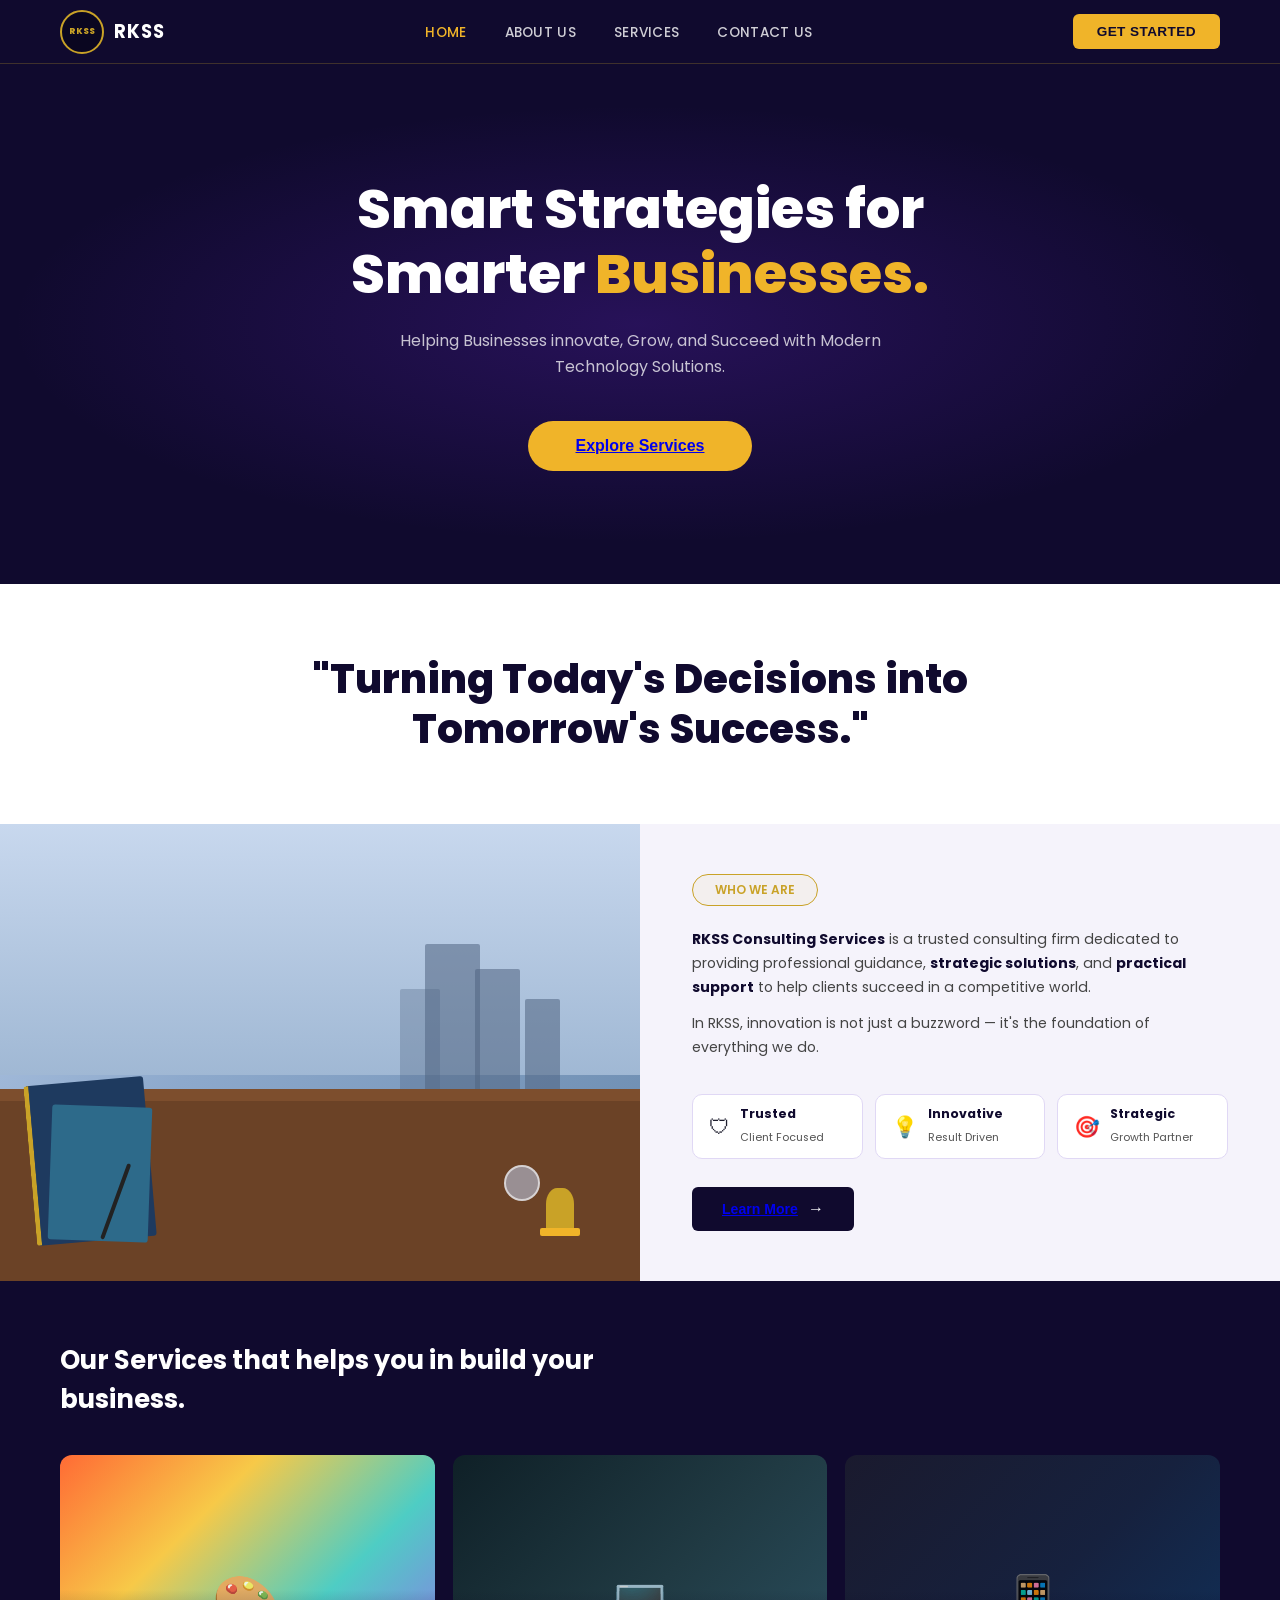
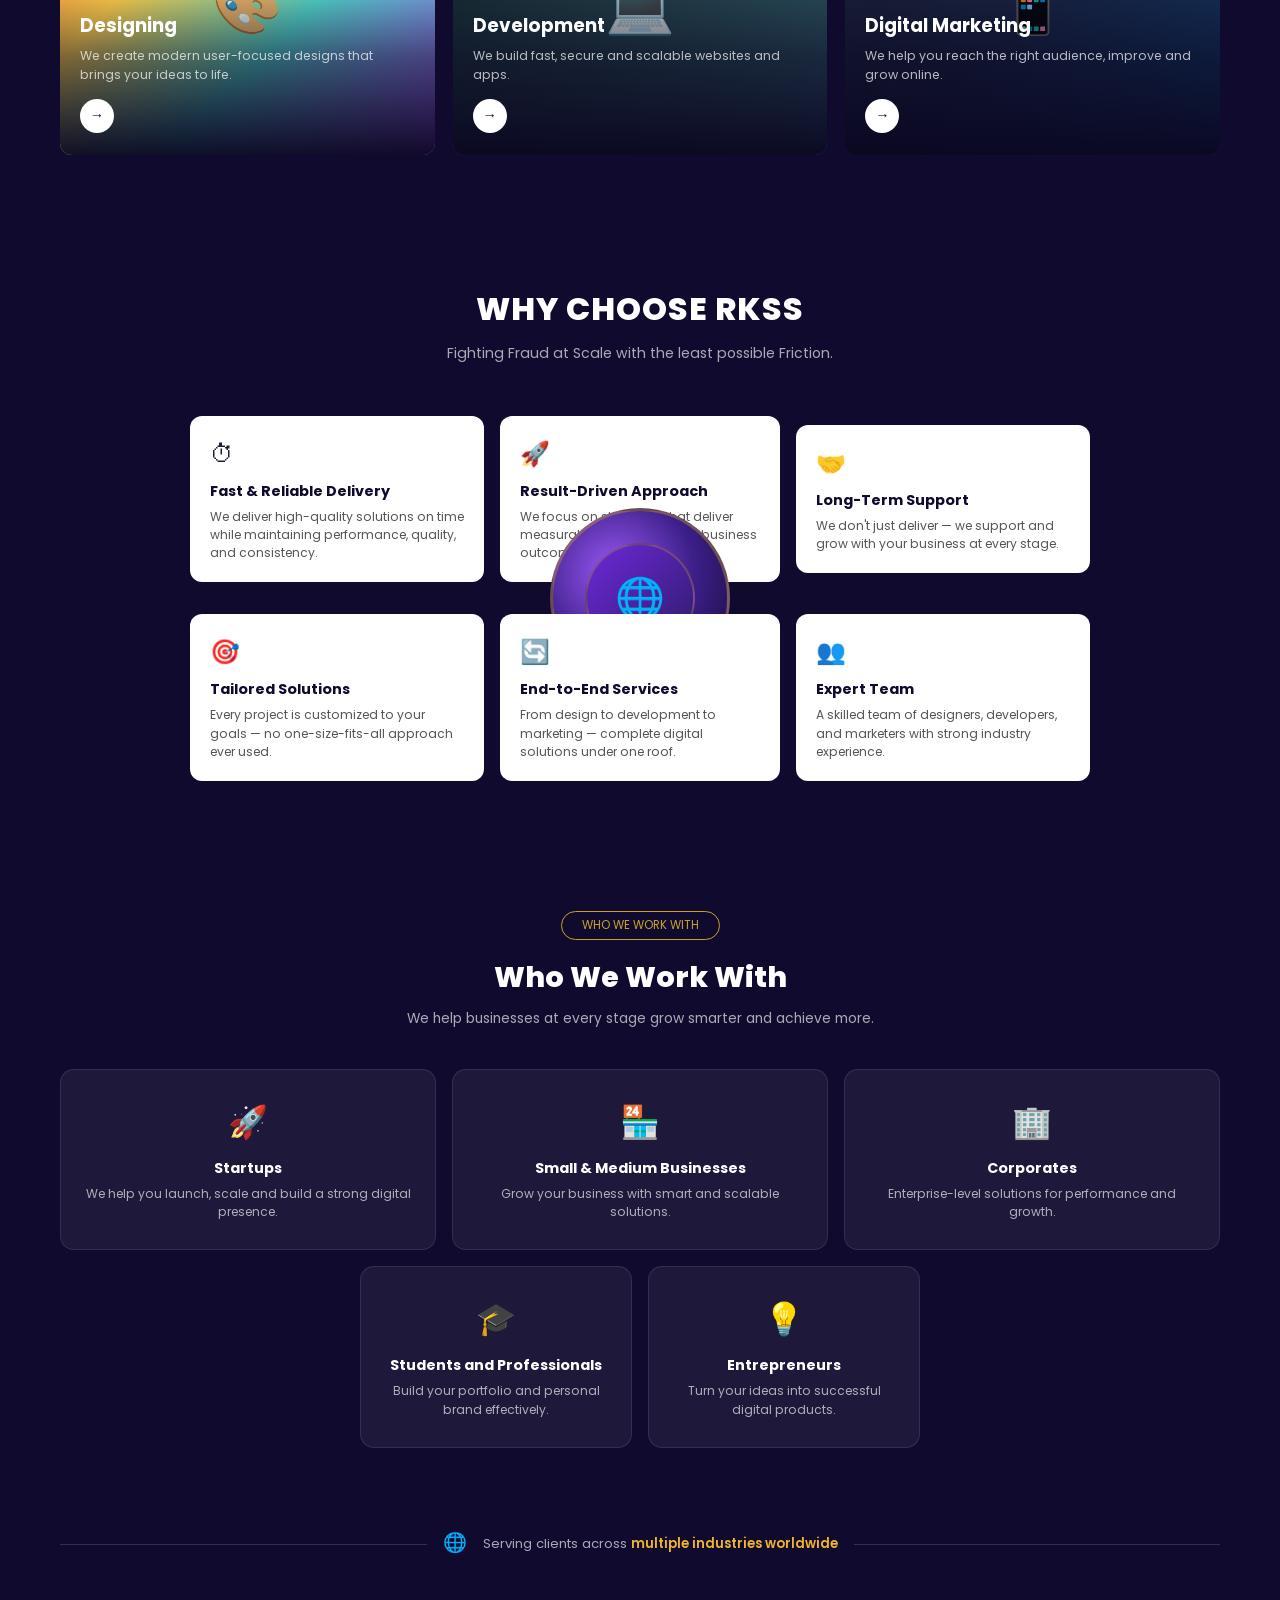
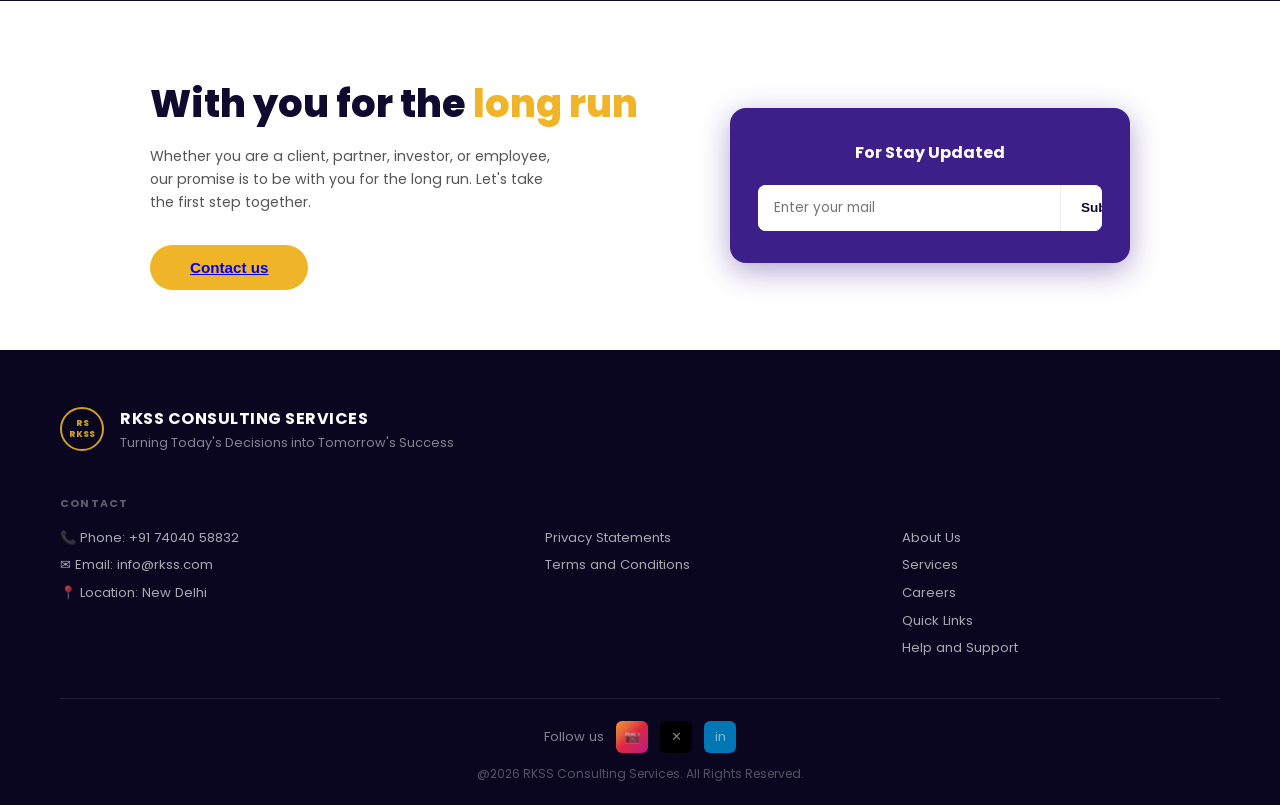
<file: index.html>
<!doctype html>
<html lang="en">
  <head>
    <meta charset="UTF-8" />
    <meta name="viewport" content="width=device-width, initial-scale=1.0" />
    <title>RKSS Consulting Services - Home</title>
    <link
      href="https://fonts.googleapis.com/css2?family=Poppins:wght@300;400;500;600;700;800;900&display=swap"
      rel="stylesheet"
    />
    <link rel="stylesheet" href="homepage.css" />
  </head>
  <body>
    <!-- ═══ HAMBURGER TOGGLE (mobile only) ═══ -->
    <button class="menu-toggle" id="menuToggle" aria-label="Toggle navigation">
      <span class="bar"></span>
      <span class="bar"></span>
      <span class="bar"></span>
    </button>

    <!-- ═══ MOBILE DROPDOWN NAV ═══ -->
    <nav class="navless" id="mobileNav" aria-hidden="true">
      <ul class="nav-linksless">
        <li><a href="Rksshomepage.html" class="active">HOME</a></li>
        <li><a href="Rkssabout.html">ABOUT US</a></li>
        <li><a href="Rkssservice.html">SERVICES</a></li>
        <li><a href="Rksscontact.html">CONTACT US</a></li>
      </ul>
    </nav>

    <!-- ═══ DESKTOP NAV ═══ -->
    <nav class="main-nav" id="mainNav">
      <a href="Rksshomepage.html" class="logo">
        <div class="logo-badge">RKSS</div>
        <span class="logo-name">RKSS</span>
      </a>
      <ul class="nav-links">
        <li><a href="index.html" class="active">HOME</a></li>
        <li><a href="Rkssabout.html">ABOUT US</a></li>
        <li><a href="Rkssservice.html">SERVICES</a></li>
        <li><a href="Rksscontact.html">CONTACT US</a></li>
      </ul>
      <button
        class="btn-nav"
        onclick="window.location.href = 'Rksscontact.html'"
      >
        GET STARTED
      </button>
    </nav>

    <!-- ═══ HERO ═══ -->
    <section class="hero">
      <h1>Smart Strategies for<br />Smarter <span>Businesses.</span></h1>
      <p>
        Helping Businesses innovate, Grow, and Succeed with Modern Technology
        Solutions.
      </p>
      <button class="btn-hero">
        <a href="Rkssservice.html"> Explore Services </a>
      </button>
    </section>

    <!-- ═══ TAGLINE ═══ -->
    <section class="tagline-band">
      <h2>"Turning Today's Decisions into Tomorrow's Success."</h2>
    </section>

    <!-- ═══ WHO WE ARE ═══ -->
    <section class="who-section">
      <div class="who-img">
        <div class="office-scene">
          <div class="win-sky"></div>
          <div
            class="city-building"
            style="width: 45px; height: 120px; right: 120px; bottom: 42%"
          ></div>
          <div
            class="city-building"
            style="width: 35px; height: 90px; right: 80px; bottom: 42%"
          ></div>
          <div
            class="city-building"
            style="width: 55px; height: 145px; right: 160px; bottom: 42%"
          ></div>
          <div
            class="city-building"
            style="
              width: 40px;
              height: 100px;
              right: 200px;
              bottom: 42%;
              opacity: 0.6;
            "
          ></div>
          <div class="desk">
            <div class="desk-surface"></div>
            <div class="notebook"></div>
            <div class="notebook2"></div>
            <div class="pen"></div>
            <div class="globe-obj"></div>
            <div class="trophy">
              <div class="trophy-body"></div>
              <div class="trophy-base"></div>
            </div>
          </div>
        </div>
      </div>
      <div class="who-content">
        <span class="pill-who">WHO WE ARE</span>
        <p>
          <strong>RKSS Consulting Services</strong> is a trusted consulting firm
          dedicated to providing professional guidance,
          <strong>strategic solutions</strong>, and
          <strong>practical support</strong> to help clients succeed in a
          competitive world.
        </p>
        <p>
          In RKSS, innovation is not just a buzzword — it's the foundation of
          everything we do.
        </p>
        <div class="who-badges">
          <div class="badge-item">
            <span class="badge-icon">🛡</span>
            <div>
              <span class="badge-label">Trusted</span
              ><span class="badge-sub">Client Focused</span>
            </div>
          </div>
          <div class="badge-item">
            <span class="badge-icon">💡</span>
            <div>
              <span class="badge-label">Innovative</span
              ><span class="badge-sub">Result Driven</span>
            </div>
          </div>
          <div class="badge-item">
            <span class="badge-icon">🎯</span>
            <div>
              <span class="badge-label">Strategic</span
              ><span class="badge-sub">Growth Partner</span>
            </div>
          </div>
        </div>
        <button class="btn-learn">
          <a href="Rkssabout.html"> Learn More </a>
        </button>
      </div>
    </section>

    <!-- ═══ SERVICES ═══ -->
    <section class="services-section">
      <h2>Our Services that helps you in build your business.</h2>
      <div class="service-cards">
        <div class="svc-card">
          <div class="svc-img design-bg">
            <span class="svc-img-icon">🎨</span>
          </div>
          <div class="svc-overlay">
            <h3>Designing</h3>
            <p>
              We create modern user-focused designs that brings your ideas to
              life.
            </p>
            <div class="svc-arrow">→</div>
          </div>
        </div>
        <div class="svc-card">
          <div class="svc-img dev-bg"><span class="svc-img-icon">💻</span></div>
          <div class="svc-overlay">
            <h3>Development</h3>
            <p>We build fast, secure and scalable websites and apps.</p>
            <div class="svc-arrow">→</div>
          </div>
        </div>
        <div class="svc-card">
          <div class="svc-img dm-bg"><span class="svc-img-icon">📱</span></div>
          <div class="svc-overlay">
            <h3>Digital Marketing</h3>
            <p>
              We help you reach the right audience, improve and grow online.
            </p>
            <div class="svc-arrow">→</div>
          </div>
        </div>
      </div>
    </section>

    <!-- ═══ WHY CHOOSE RKSS ═══ -->
    <section class="why-section">
      <h2>WHY CHOOSE RKSS</h2>
      <p>Fighting Fraud at Scale with the least possible Friction.</p>
      <div class="why-hub">
        <div class="why-card wc-tc">
          <span class="wc-icon">🚀</span>
          <h4>Result-Driven Approach</h4>
          <p>
            We focus on strategies that deliver measurable growth and real
            business outcomes consistently.
          </p>
        </div>
        <div class="why-card wc-tl">
          <span class="wc-icon">⏱</span>
          <h4>Fast &amp; Reliable Delivery</h4>
          <p>
            We deliver high-quality solutions on time while maintaining
            performance, quality, and consistency.
          </p>
        </div>
        <div class="why-orb">
          <div class="orb-circle">
            <div class="orb-inner">🌐</div>
          </div>
        </div>
        <div class="why-card wc-tr">
          <span class="wc-icon">🤝</span>
          <h4>Long-Term Support</h4>
          <p>
            We don't just deliver — we support and grow with your business at
            every stage.
          </p>
        </div>
        <div class="why-card wc-bl">
          <span class="wc-icon">🎯</span>
          <h4>Tailored Solutions</h4>
          <p>
            Every project is customized to your goals — no one-size-fits-all
            approach ever used.
          </p>
        </div>
        <div class="why-card wc-bc">
          <span class="wc-icon">🔄</span>
          <h4>End-to-End Services</h4>
          <p>
            From design to development to marketing — complete digital solutions
            under one roof.
          </p>
        </div>
        <div class="why-card wc-br">
          <span class="wc-icon">👥</span>
          <h4>Expert Team</h4>
          <p>
            A skilled team of designers, developers, and marketers with strong
            industry experience.
          </p>
        </div>
      </div>
    </section>

    <!-- ═══ WHO WE WORK WITH ═══ -->
    <section class="work-with">
      <span class="pill-outline">WHO WE WORK WITH</span>
      <h2>Who We Work With</h2>
      <p>We help businesses at every stage grow smarter and achieve more.</p>
      <div class="audience-grid-top">
        <div class="audience-card">
          <span class="ac-icon">🚀</span>
          <h4>Startups</h4>
          <p>We help you launch, scale and build a strong digital presence.</p>
        </div>
        <div class="audience-card">
          <span class="ac-icon">🏪</span>
          <h4>Small &amp; Medium Businesses</h4>
          <p>Grow your business with smart and scalable solutions.</p>
        </div>
        <div class="audience-card">
          <span class="ac-icon">🏢</span>
          <h4>Corporates</h4>
          <p>Enterprise-level solutions for performance and growth.</p>
        </div>
      </div>
      <div class="audience-grid-bot">
        <div class="audience-card">
          <span class="ac-icon">🎓</span>
          <h4>Students and Professionals</h4>
          <p>Build your portfolio and personal brand effectively.</p>
        </div>
        <div class="audience-card">
          <span class="ac-icon">💡</span>
          <h4>Entrepreneurs</h4>
          <p>Turn your ideas into successful digital products.</p>
        </div>
      </div>
    </section>

    <!-- ═══ SERVING BAND ═══ -->
    <div class="serving-band">
      <span class="globe-emoji">🌐</span>
      <p>Serving clients across <span>multiple industries worldwide</span></p>
    </div>

    <!-- ═══ LONG RUN CTA ═══ -->
    <div style="background: #fff; padding-bottom: 0">
      <div class="longrun">
        <div class="longrun-left">
          <h2>With you for the <span>long run</span></h2>
          <p>
            Whether you are a client, partner, investor, or employee, our
            promise is to be with you for the long run. Let's take the first
            step together.
          </p>
          <button class="btn-contact">
            <a href="Rksscontact.html"> Contact us </a>
          </button>
        </div>
        <div class="subscribe-box">
          <h4>For Stay Updated</h4>
          <div class="sub-row">
            <input
              class="sub-input"
              type="email"
              placeholder="Enter your mail"
            />
            <button class="sub-btn">Subscribe</button>
          </div>
        </div>
      </div>
    </div>

    <!-- ═══ FOOTER ═══ -->
    <footer>
      <div class="footer-top">
        <div class="footer-logo">
          <div class="logo-badge">RS<br />RKSS</div>
        </div>
        <div class="footer-brand">
          <h4>RKSS CONSULTING SERVICES</h4>
          <p>Turning Today's Decisions into Tomorrow's Success</p>
        </div>
      </div>
      <div class="footer-grid">
        <div class="footer-col">
          <h5>Contact</h5>
          <p>📞 Phone: +91 74040 58832</p>
          <p>✉ Email: info@rkss.com</p>
          <p>📍 Location: New Delhi</p>
        </div>
        <div class="footer-col">
          <h5>&nbsp;</h5>
          <a href="#">Privacy Statements</a>
          <a href="#">Terms and Conditions</a>
        </div>
        <div class="footer-col">
          <h5>&nbsp;</h5>
          <a href="Rkssabout.html">About Us</a>
          <a href="Rkssservice.html">Services</a>
          <a href="#">Careers</a>
          <a href="#">Quick Links</a>
          <a href="#">Help and Support</a>
        </div>
      </div>
      <div class="footer-bottom">
        <div class="social-row">
          <span>Follow us</span>
          <span class="sicon ig">📷</span>
          <span class="sicon x">✕</span>
          <span class="sicon li">in</span>
        </div>
        <p class="footer-copy">
          @2026 RKSS Consulting Services. All Rights Reserved.
        </p>
      </div>
    </footer>

    <script src="homepage.js"></script>
  </body>
</html>
</file>
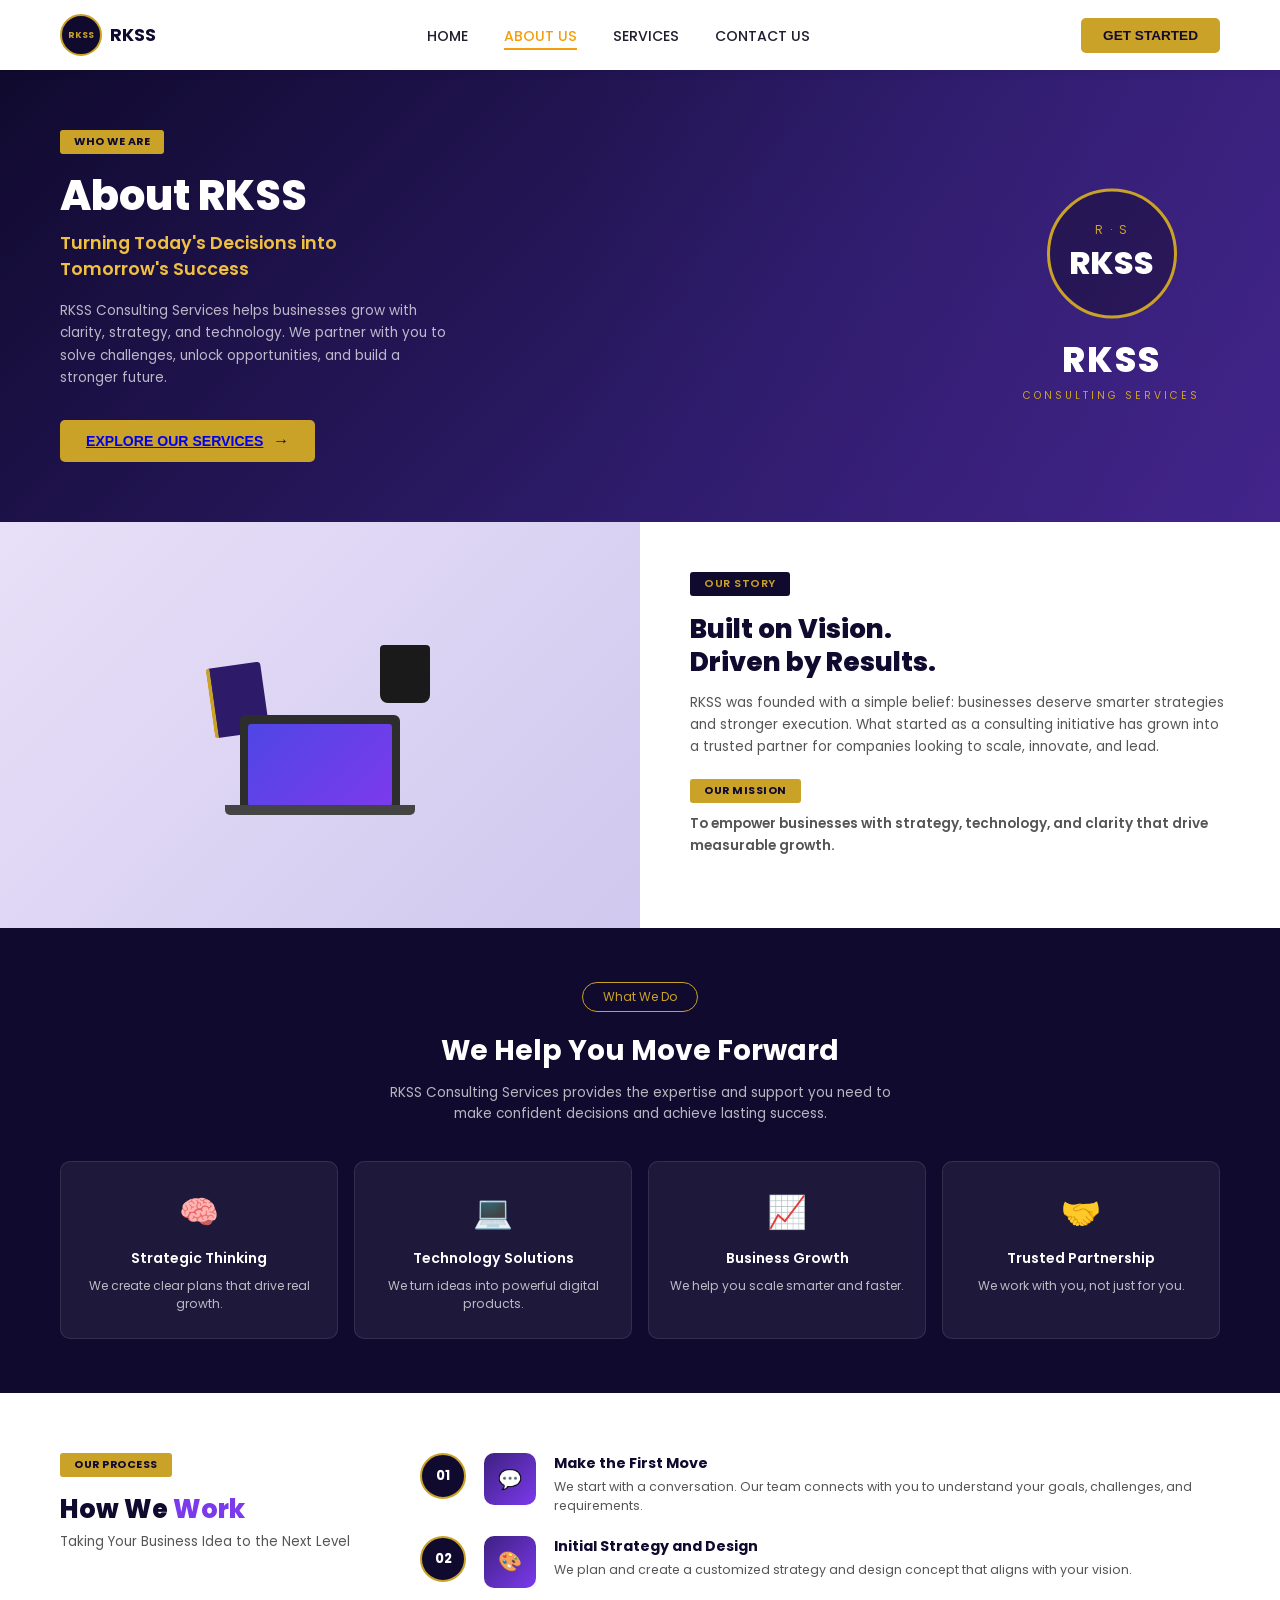
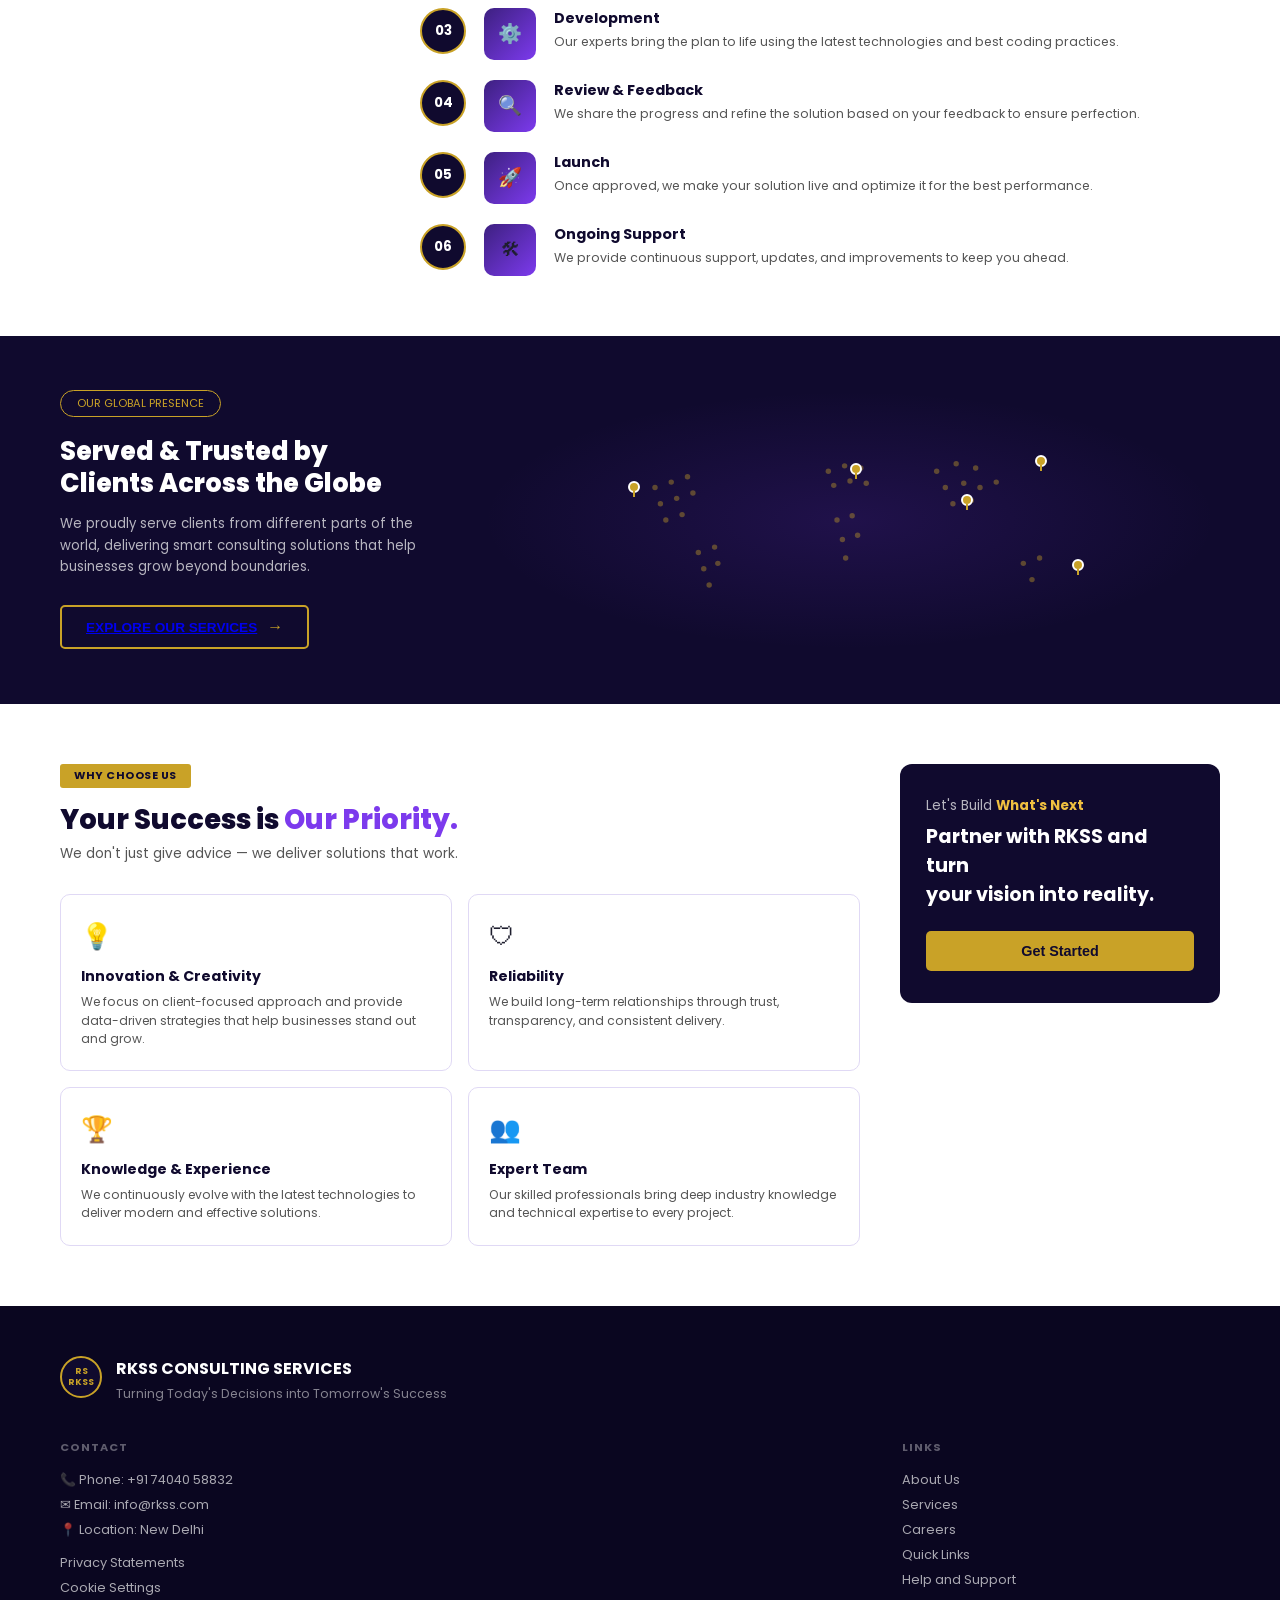
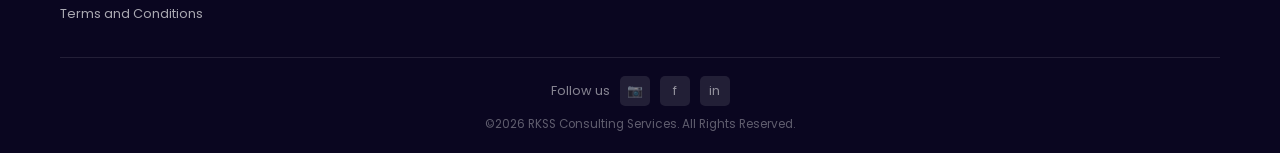
<file: Rkssabout.html>
<html lang="en">
  <head>
    <meta charset="UTF-8" />
    <meta name="viewport" content="width=device-width, initial-scale=1.0" />
    <title>RKSS Consulting Services - About Us</title>
    <link
      href="https://fonts.googleapis.com/css2?family=Poppins:wght@300;400;500;600;700;800&amp;display=swap"
      rel="stylesheet"
    />
    <link rel="stylesheet" href="about.css" />
  </head>
  <body>
    <!-- ═══ HAMBURGER TOGGLE (mobile only) ═══ -->
    <button
      class="menu-toggle"
      id="menuToggle"
      aria-label="Toggle navigation"
      aria-expanded="false"
    >
      <span class="bar"></span>
      <span class="bar"></span>
      <span class="bar"></span>
    </button>

    <!-- ═══ MOBILE DROPDOWN NAV ═══ -->
    <nav class="navless" id="mobileNav" aria-hidden="true">
      <ul class="nav-linksless">
        <li><a href="index.html">HOME</a></li>
        <li><a href="Rkssabout.html" class="active">ABOUT US</a></li>
        <li><a href="Rkssservice.html">SERVICES</a></li>
        <li><a href="Rksscontact.html">CONTACT US</a></li>
      </ul>
    </nav>

    <!-- ═══ DESKTOP NAV ═══ -->
    <nav class="main-nav" id="mainNav">
      <div class="logo">
        <div class="logo-icon">RKSS</div>
        <span>RKSS</span>
      </div>
      <ul class="nav-links">
        <li><a href="index.html">HOME</a></li>
        <li><a href="Rkssabout.html" class="active">ABOUT US</a></li>
        <li><a href="Rkssservice.html">SERVICES</a></li>
        <li><a href="Rksscontact.html">CONTACT US</a></li>
      </ul>
      <button
        class="btn-nav"
        onclick="window.location.href = 'Rksscontact.html'"
      >
        GET STARTED
      </button>
    </nav>

    <!-- ═══ HERO ═══ -->
    <section class="hero">
      <div class="hero-bg-shapes"></div>
      <div class="hero-left">
        <span class="hero-badge">WHO WE ARE</span>
        <h1>About RKSS</h1>
        <div class="tagline">
          Turning Today's Decisions into<br />Tomorrow's Success
        </div>
        <p>
          RKSS Consulting Services helps businesses grow with clarity, strategy,
          and technology. We partner with you to solve challenges, unlock
          opportunities, and build a stronger future.
        </p>
        <button class="btn-explore">
          <a href="Rkssservice.html"> EXPLORE OUR SERVICES </a>
        </button>
      </div>
      <div class="hero-right">
        <div class="emblem-circle">
          <span class="rs">R · S</span>
          <span class="rkss-big">RKSS</span>
        </div>
        <div class="hero-brand-name">RKSS</div>
        <div class="hero-brand-sub">CONSULTING SERVICES</div>
      </div>
    </section>

    <!-- ═══ OUR STORY ═══ -->
    <section class="story-section">
      <div class="story-img">
        <div class="illus-wrap">
          <div class="illus-book"></div>
          <div class="illus-mug"></div>
          <div class="illus-laptop">
            <div class="illus-screen"></div>
          </div>
          <div class="illus-base"></div>
        </div>
      </div>
      <div class="story-content">
        <span class="pill-dark">OUR STORY</span>
        <h2>Built on Vision.<br />Driven by Results.</h2>
        <p>
          RKSS was founded with a simple belief: businesses deserve smarter
          strategies and stronger execution. What started as a consulting
          initiative has grown into a trusted partner for companies looking to
          scale, innovate, and lead.
        </p>
        <span class="pill-mission">OUR MISSION</span>
        <p class="mission-text">
          To empower businesses with strategy, technology, and clarity that
          drive measurable growth.
        </p>
      </div>
    </section>

    <!-- ═══ WHAT WE DO ═══ -->
    <section class="what-we-do">
      <span class="section-pill-gold">What We Do</span>
      <h2>We Help You Move Forward</h2>
      <p>
        RKSS Consulting Services provides the expertise and support you need to
        make confident decisions and achieve lasting success.
      </p>
      <div class="feature-cards">
        <div class="feature-card">
          <span class="fc-icon">🧠</span>
          <h4>Strategic Thinking</h4>
          <p>We create clear plans that drive real growth.</p>
        </div>
        <div class="feature-card">
          <span class="fc-icon">💻</span>
          <h4>Technology Solutions</h4>
          <p>We turn ideas into powerful digital products.</p>
        </div>
        <div class="feature-card">
          <span class="fc-icon">📈</span>
          <h4>Business Growth</h4>
          <p>We help you scale smarter and faster.</p>
        </div>
        <div class="feature-card">
          <span class="fc-icon">🤝</span>
          <h4>Trusted Partnership</h4>
          <p>We work with you, not just for you.</p>
        </div>
      </div>
    </section>

    <!-- ═══ HOW WE WORK ═══ -->
    <section class="how-we-work">
      <div class="hww-left">
        <span class="pill-green">OUR PROCESS</span>
        <h2>How We <span>Work</span></h2>
        <p>Taking Your Business Idea to the Next Level</p>
      </div>
      <div class="steps-list">
        <div class="step-row">
          <div class="step-num">01</div>
          <div class="step-icon-box">💬</div>
          <div class="step-text">
            <h4>Make the First Move</h4>
            <p>
              We start with a conversation. Our team connects with you to
              understand your goals, challenges, and requirements.
            </p>
          </div>
        </div>
        <div class="step-row">
          <div class="step-num">02</div>
          <div class="step-icon-box">🎨</div>
          <div class="step-text">
            <h4>Initial Strategy and Design</h4>
            <p>
              We plan and create a customized strategy and design concept that
              aligns with your vision.
            </p>
          </div>
        </div>
        <div class="step-row">
          <div class="step-num">03</div>
          <div class="step-icon-box">⚙️</div>
          <div class="step-text">
            <h4>Development</h4>
            <p>
              Our experts bring the plan to life using the latest technologies
              and best coding practices.
            </p>
          </div>
        </div>
        <div class="step-row">
          <div class="step-num">04</div>
          <div class="step-icon-box">🔍</div>
          <div class="step-text">
            <h4>Review &amp; Feedback</h4>
            <p>
              We share the progress and refine the solution based on your
              feedback to ensure perfection.
            </p>
          </div>
        </div>
        <div class="step-row">
          <div class="step-num">05</div>
          <div class="step-icon-box">🚀</div>
          <div class="step-text">
            <h4>Launch</h4>
            <p>
              Once approved, we make your solution live and optimize it for the
              best performance.
            </p>
          </div>
        </div>
        <div class="step-row">
          <div class="step-num">06</div>
          <div class="step-icon-box">🛠</div>
          <div class="step-text">
            <h4>Ongoing Support</h4>
            <p>
              We provide continuous support, updates, and improvements to keep
              you ahead.
            </p>
          </div>
        </div>
      </div>
    </section>

    <!-- ═══ GLOBAL PRESENCE ═══ -->
    <section class="global-section">
      <div class="global-left">
        <span class="globe-pill">OUR GLOBAL PRESENCE</span>
        <h2>Served &amp; Trusted by<br />Clients Across the Globe</h2>
        <p>
          We proudly serve clients from different parts of the world, delivering
          smart consulting solutions that help businesses grow beyond
          boundaries.
        </p>
        <button class="btn-explore-white">
          <a href="Rkssservice.html"> EXPLORE OUR SERVICES </a>
        </button>
      </div>
      <div class="world-map">
        <div class="map-bg">
          <svg
            width="100%"
            height="100%"
            viewBox="0 0 560 240"
            xmlns="http://www.w3.org/2000/svg"
            style="opacity: 0.4; position: absolute"
          >
            <g fill="#c9a227">
              <circle cx="100" cy="90" r="2.5"></circle>
              <circle cx="115" cy="85" r="2.5"></circle>
              <circle cx="130" cy="80" r="2.5"></circle>
              <circle cx="105" cy="105" r="2.5"></circle>
              <circle cx="120" cy="100" r="2.5"></circle>
              <circle cx="135" cy="95" r="2.5"></circle>
              <circle cx="110" cy="120" r="2.5"></circle>
              <circle cx="125" cy="115" r="2.5"></circle>
              <circle cx="140" cy="150" r="2.5"></circle>
              <circle cx="155" cy="145" r="2.5"></circle>
              <circle cx="145" cy="165" r="2.5"></circle>
              <circle cx="158" cy="160" r="2.5"></circle>
              <circle cx="150" cy="180" r="2.5"></circle>
              <circle cx="260" cy="75" r="2.5"></circle>
              <circle cx="275" cy="70" r="2.5"></circle>
              <circle cx="290" cy="72" r="2.5"></circle>
              <circle cx="265" cy="88" r="2.5"></circle>
              <circle cx="280" cy="84" r="2.5"></circle>
              <circle cx="295" cy="86" r="2.5"></circle>
              <circle cx="268" cy="120" r="2.5"></circle>
              <circle cx="282" cy="116" r="2.5"></circle>
              <circle cx="273" cy="138" r="2.5"></circle>
              <circle cx="287" cy="134" r="2.5"></circle>
              <circle cx="276" cy="155" r="2.5"></circle>
              <circle cx="360" cy="75" r="2.5"></circle>
              <circle cx="378" cy="68" r="2.5"></circle>
              <circle cx="396" cy="72" r="2.5"></circle>
              <circle cx="368" cy="90" r="2.5"></circle>
              <circle cx="385" cy="86" r="2.5"></circle>
              <circle cx="400" cy="90" r="2.5"></circle>
              <circle cx="415" cy="85" r="2.5"></circle>
              <circle cx="375" cy="105" r="2.5"></circle>
              <circle cx="392" cy="102" r="2.5"></circle>
              <circle cx="440" cy="160" r="2.5"></circle>
              <circle cx="455" cy="155" r="2.5"></circle>
              <circle cx="448" cy="175" r="2.5"></circle>
            </g>
          </svg>
          <div class="pin" style="top: 35%; left: 20%"></div>
          <div class="pin" style="top: 28%; left: 50%"></div>
          <div class="pin" style="top: 40%; left: 65%"></div>
          <div class="pin" style="top: 25%; left: 75%"></div>
          <div class="pin" style="top: 65%; left: 80%"></div>
        </div>
      </div>
    </section>

    <!-- ═══ WHY CHOOSE US ═══ -->
    <section class="why-us">
      <div class="why-left">
        <span class="badge-why">WHY CHOOSE US</span>
        <h2>Your Success is <span>Our Priority.</span></h2>
        <p>We don't just give advice — we deliver solutions that work.</p>
        <div class="why-grid">
          <div class="why-card">
            <span class="wc-icon">💡</span>
            <h4>Innovation &amp; Creativity</h4>
            <p>
              We focus on client-focused approach and provide data-driven
              strategies that help businesses stand out and grow.
            </p>
          </div>
          <div class="why-card">
            <span class="wc-icon">🛡</span>
            <h4>Reliability</h4>
            <p>
              We build long-term relationships through trust, transparency, and
              consistent delivery.
            </p>
          </div>
          <div class="why-card">
            <span class="wc-icon">🏆</span>
            <h4>Knowledge &amp; Experience</h4>
            <p>
              We continuously evolve with the latest technologies to deliver
              modern and effective solutions.
            </p>
          </div>
          <div class="why-card">
            <span class="wc-icon">👥</span>
            <h4>Expert Team</h4>
            <p>
              Our skilled professionals bring deep industry knowledge and
              technical expertise to every project.
            </p>
          </div>
        </div>
      </div>
      <div class="build-next">
        <p>
          Let's Build
          <strong style="color: var(--gold-light)">What's Next</strong>
        </p>
        <h3>Partner with RKSS and turn<br />your vision into reality.</h3>
        <p class="sub" style="margin-top: 8px"></p>
        <button class="btn-get">Get Started</button>
      </div>
    </section>

    <!-- ═══ FOOTER ═══ -->
    <footer>
      <div class="footer-top">
        <div class="logo-icon">RS<br />RKSS</div>
        <div class="footer-brand">
          <h4>RKSS CONSULTING SERVICES</h4>
          <p>Turning Today's Decisions into Tomorrow's Success</p>
        </div>
      </div>
      <div class="footer-grid">
        <div class="footer-col">
          <h5>CONTACT</h5>
          <p>📞 Phone: +91 74040 58832</p>
          <p>✉ Email: info@rkss.com</p>
          <p>📍 Location: New Delhi</p>
          <div style="margin-top: 14px">
            <a href="#">Privacy Statements</a>
            <a href="#">Cookie Settings</a>
            <a href="#">Terms and Conditions</a>
          </div>
        </div>
        <div class="footer-col"></div>
        <div class="footer-col footer-links-col">
          <h5>LINKS</h5>
          <a href="Rkssabout.html">About Us</a>
          <a href="Rkssservice.html">Services</a>
          <a href="#">Careers</a>
          <a href="#">Quick Links</a>
          <a href="#">Help and Support</a>
        </div>
      </div>
      <div class="footer-bottom">
        <div class="social-row">
          <span>Follow us</span>
          <span class="social-icon">📷</span>
          <span class="social-icon">f</span>
          <span class="social-icon">in</span>
        </div>
        <p>©2026 RKSS Consulting Services. All Rights Reserved.</p>
      </div>
    </footer>

    <script src="homepage.js"></script>
  </body>
</html>
</file>
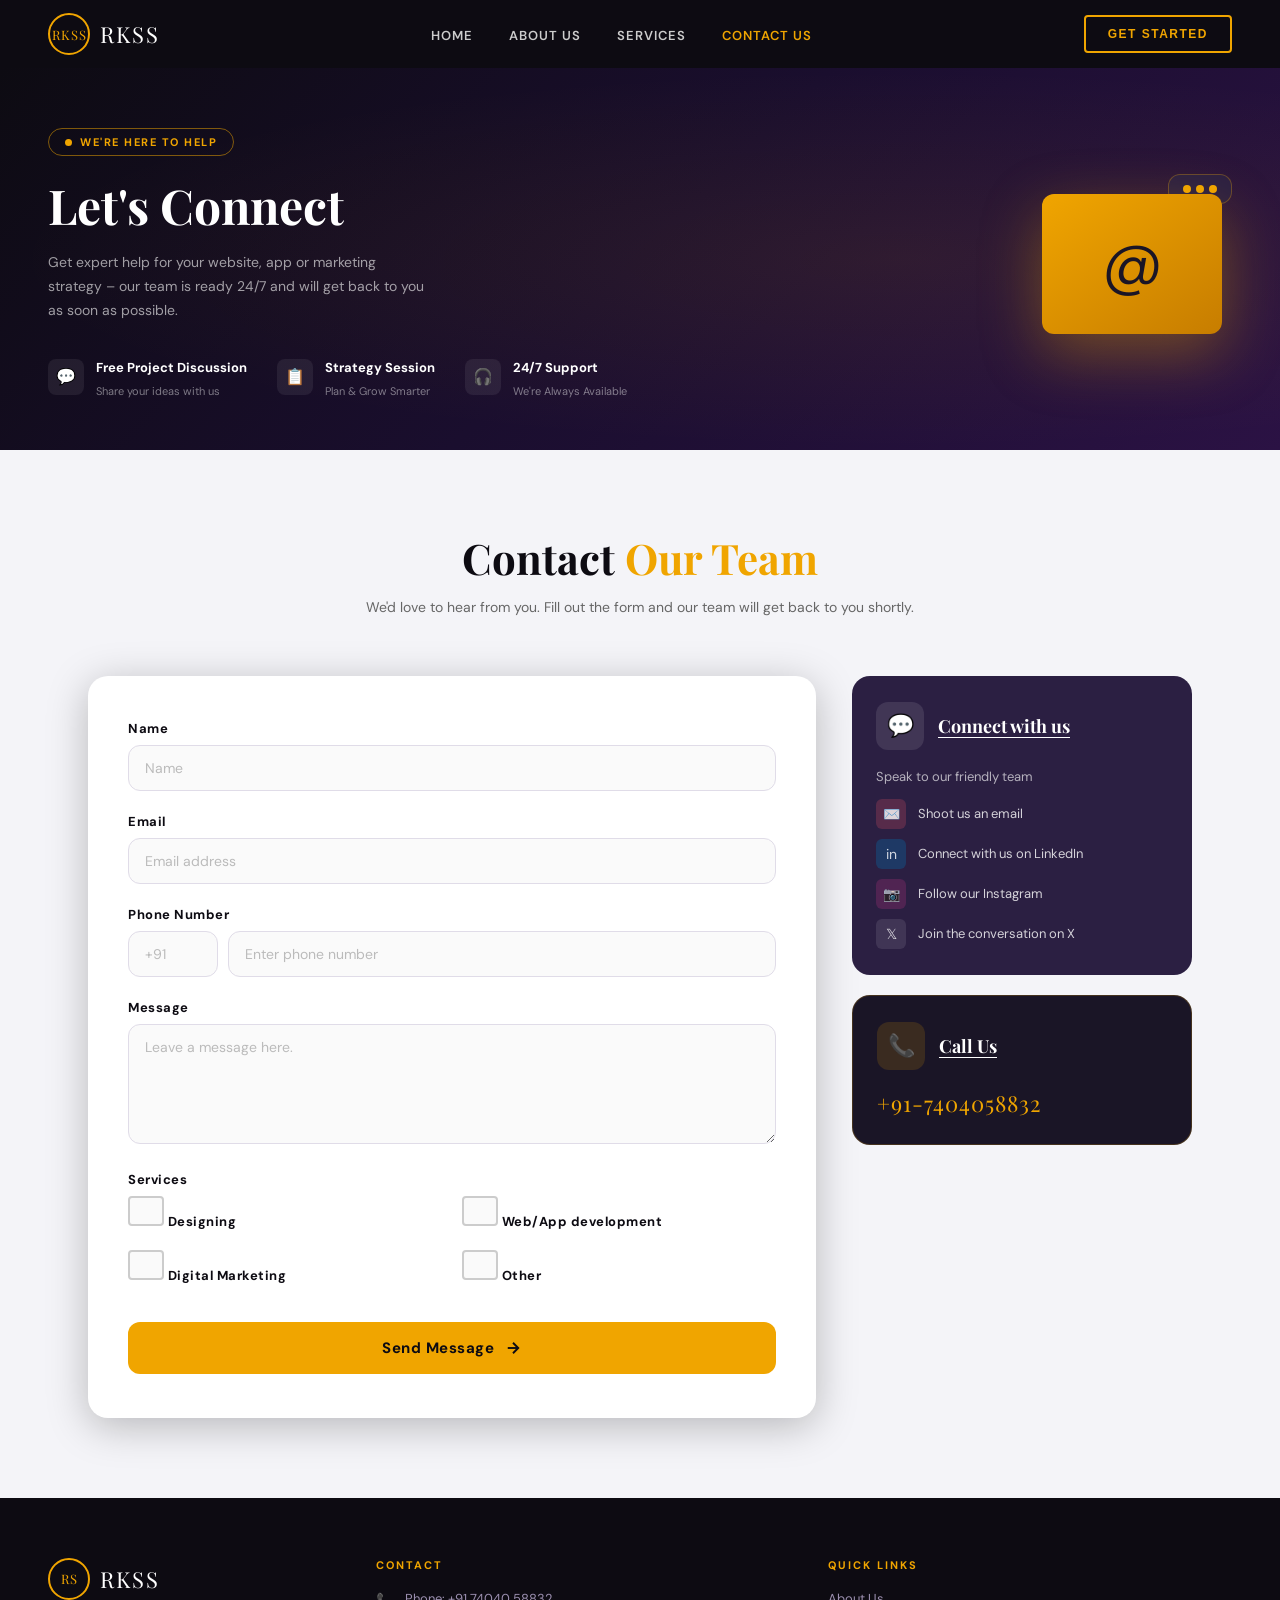
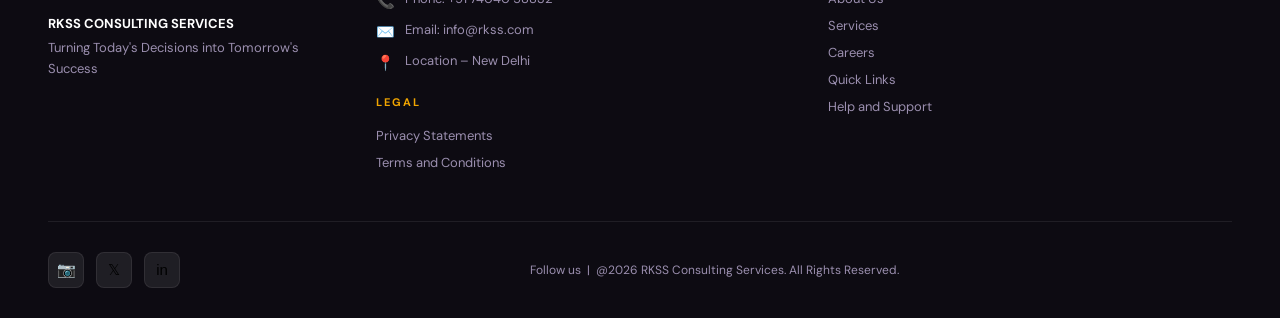
<file: Rksscontact.html>
<!doctype html>
<html lang="en">
  <head>
    <meta charset="UTF-8" />
    <meta name="viewport" content="width=device-width, initial-scale=1.0" />
    <title>RKSS Consulting Services – Contact Us</title>
    <link
      href="https://fonts.googleapis.com/css2?family=Playfair+Display:wght@700&family=DM+Sans:wght@400;500;600&display=swap"
      rel="stylesheet"
    />
    <script src="https://web3forms.com/client/script.js" async defer></script>
    <link rel="stylesheet" href="contact.css" />
  </head>
  <body>
    <!-- ═══ HAMBURGER TOGGLE (mobile only) ═══ -->
    <button class="menu-toggle" id="menuToggle" aria-label="Toggle navigation">
      <span class="bar"></span>
      <span class="bar"></span>
      <span class="bar"></span>
    </button>

    <!-- ═══ MOBILE DROPDOWN NAV ═══ -->
    <nav class="navless" id="mobileNav" aria-hidden="true">
      <ul class="nav-linksless">
        <li><a href="index.html">HOME</a></li>
        <li><a href="Rkssabout.html">ABOUT US</a></li>
        <li><a href="Rkssservice.html">SERVICES</a></li>
        <li><a href="Rksscontact.html" class="active">CONTACT US</a></li>
      </ul>
    </nav>

    <!-- ═══ DESKTOP NAV ═══ -->
    <nav class="main-nav" id="mainNav">
      <div class="logo">
        <div class="logo-badge">RKSS</div>
        <span class="logo-name">RKSS</span>
      </div>
      <ul class="nav-links">
        <li><a href="index.html">Home</a></li>
        <li><a href="Rkssabout.html">About Us</a></li>
        <li><a href="Rkssservice.html">Services</a></li>
        <li><a href="Rksscontact.html" class="active">Contact Us</a></li>
      </ul>
      <button class="btn-get-started">Get Started</button>
    </nav>

    <!-- ═══ HERO ═══ -->
    <section class="hero">
      <div class="hero-content">
        <div class="hero-tag">We're here to help</div>
        <h1>Let's Connect</h1>
        <p>
          Get expert help for your website, app or marketing strategy – our team
          is ready 24/7 and will get back to you as soon as possible.
        </p>
        <div class="hero-features">
          <div class="hero-feature">
            <div class="hero-feature-icon">💬</div>
            <div class="hero-feature-text">
              <strong>Free Project Discussion</strong>
              <span>Share your ideas with us</span>
            </div>
          </div>
          <div class="hero-feature">
            <div class="hero-feature-icon">📋</div>
            <div class="hero-feature-text">
              <strong>Strategy Session</strong>
              <span>Plan &amp; Grow Smarter</span>
            </div>
          </div>
          <div class="hero-feature">
            <div class="hero-feature-icon">🎧</div>
            <div class="hero-feature-text">
              <strong>24/7 Support</strong>
              <span>We're Always Available</span>
            </div>
          </div>
        </div>
      </div>
      <div class="hero-visual">
        <div class="envelope-wrap">
          <div class="chat-bubble"><span></span><span></span><span></span></div>
          <div class="envelope">@</div>
        </div>
      </div>
    </section>

    <!-- ═══ MAIN CONTACT SECTION ═══ -->
    <section class="main-section">
      <div class="section-title">
        <h2>Contact <span>Our Team</span></h2>
        <p>
          We'd love to hear from you. Fill out the form and our team will get
          back to you shortly.
        </p>
      </div>

      <div class="contact-grid">
        <!-- FORM -->
        <form id="form">
          <div class="form-card">
            <div class="form-group">
              <label>Name</label>
              <input type="text" name="name" placeholder="Name" required />
            </div>
            <div class="form-group">
              <label>Email</label>
              <input
                type="email"
                name="email"
                placeholder="Email address"
                required
              />
            </div>
            <div class="form-group">
              <label>Phone Number</label>
              <div class="phone-row">
                <input type="text" name="country_code" placeholder="+91" />
                <input
                  type="tel"
                  name="phone"
                  placeholder="Enter phone number"
                />
              </div>
            </div>
            <div class="form-group">
              <label>Message</label>
              <textarea
                name="message"
                placeholder="Leave a message here."
              ></textarea>
            </div>
            <div class="form-group">
              <label>Services</label>
              <div class="services-grid">
                <label class="service-check"
                  ><input type="checkbox" name="servces[]" /> Designing</label
                >
                <label class="service-check"
                  ><input type="checkbox" name="servces[]" /> Web/App
                  development</label
                >
                <label class="service-check"
                  ><input type="checkbox" name="servces[]" /> Digital
                  Marketing</label
                >
                <label class="service-check"
                  ><input type="checkbox" name="servces[]" /> Other</label
                >
              </div>
            </div>
            <button class="btn-send" type="submit">
              Send Message
              <svg viewBox="0 0 24 24">
                <line x1="5" y1="12" x2="19" y2="12" />
                <polyline points="12 5 19 12 12 19" />
              </svg>
            </button>
          </div>
        </form>

        <!-- SIDE CARDS -->
        <div class="side-cards">
          <div class="side-card">
            <div class="side-card-header">
              <div class="side-card-icon">💬</div>
              <div><h3>Connect with us</h3></div>
            </div>
            <p>Speak to our friendly team</p>
            <div class="social-links">
              <a class="social-link" href="mailto:info@rkss.com">
                <div class="social-icon icon-email">✉️</div>
                Shoot us an email
              </a>
              <a class="social-link" href="#">
                <div class="social-icon icon-linkedin">in</div>
                Connect with us on LinkedIn
              </a>
              <a class="social-link" href="#">
                <div class="social-icon icon-instagram">📷</div>
                Follow our Instagram
              </a>
              <a class="social-link" href="#">
                <div class="social-icon icon-x">𝕏</div>
                Join the conversation on X
              </a>
            </div>
          </div>
          <div class="side-card call-card">
            <div class="side-card-header">
              <div class="side-card-icon">📞</div>
              <h3>Call Us</h3>
            </div>
            <div class="call-number">+91-7404058832</div>
          </div>
        </div>
      </div>
    </section>

    <!-- ═══ FOOTER ═══ -->
    <footer>
      <div class="footer-top">
        <div class="footer-brand">
          <div class="logo">
            <div class="logo-badge">RS</div>
            <span class="logo-name">RKSS</span>
          </div>
          <p>
            <strong style="color: #fff; display: block; margin-bottom: 4px"
              >RKSS CONSULTING SERVICES</strong
            >Turning Today's Decisions into Tomorrow's Success
          </p>
        </div>
        <div class="footer-col">
          <h4>Contact</h4>
          <div class="footer-contact-item">
            <span class="ic">📞</span> Phone: +91 74040 58832
          </div>
          <div class="footer-contact-item">
            <span class="ic">✉️</span> Email: info@rkss.com
          </div>
          <div class="footer-contact-item">
            <span class="ic">📍</span> Location – New Delhi
          </div>
          <div style="margin-top: 22px">
            <h4>Legal</h4>
            <ul>
              <li><a href="#">Privacy Statements</a></li>
              <li><a href="#">Terms and Conditions</a></li>
            </ul>
          </div>
        </div>
        <div class="footer-col">
          <h4>Quick Links</h4>
          <ul>
            <li><a href="Rkssabout.html">About Us</a></li>
            <li><a href="Rkssservice.html">Services</a></li>
            <li><a href="#">Careers</a></li>
            <li><a href="#">Quick Links</a></li>
            <li><a href="#">Help and Support</a></li>
          </ul>
        </div>
      </div>
      <div class="footer-bottom">
        <div class="footer-socials">
          <button class="footer-social-btn" aria-label="Instagram">📷</button>
          <button class="footer-social-btn" aria-label="X">𝕏</button>
          <button class="footer-social-btn" aria-label="LinkedIn">in</button>
        </div>
        <p class="footer-copy">
          Follow us &nbsp;|&nbsp; @2026 RKSS Consulting Services. All Rights
          Reserved.
        </p>
      </div>
    </footer>

    <script src="homepage.js"></script>
    <script src="contact.js"></script>
  </body>
</html>
</file>
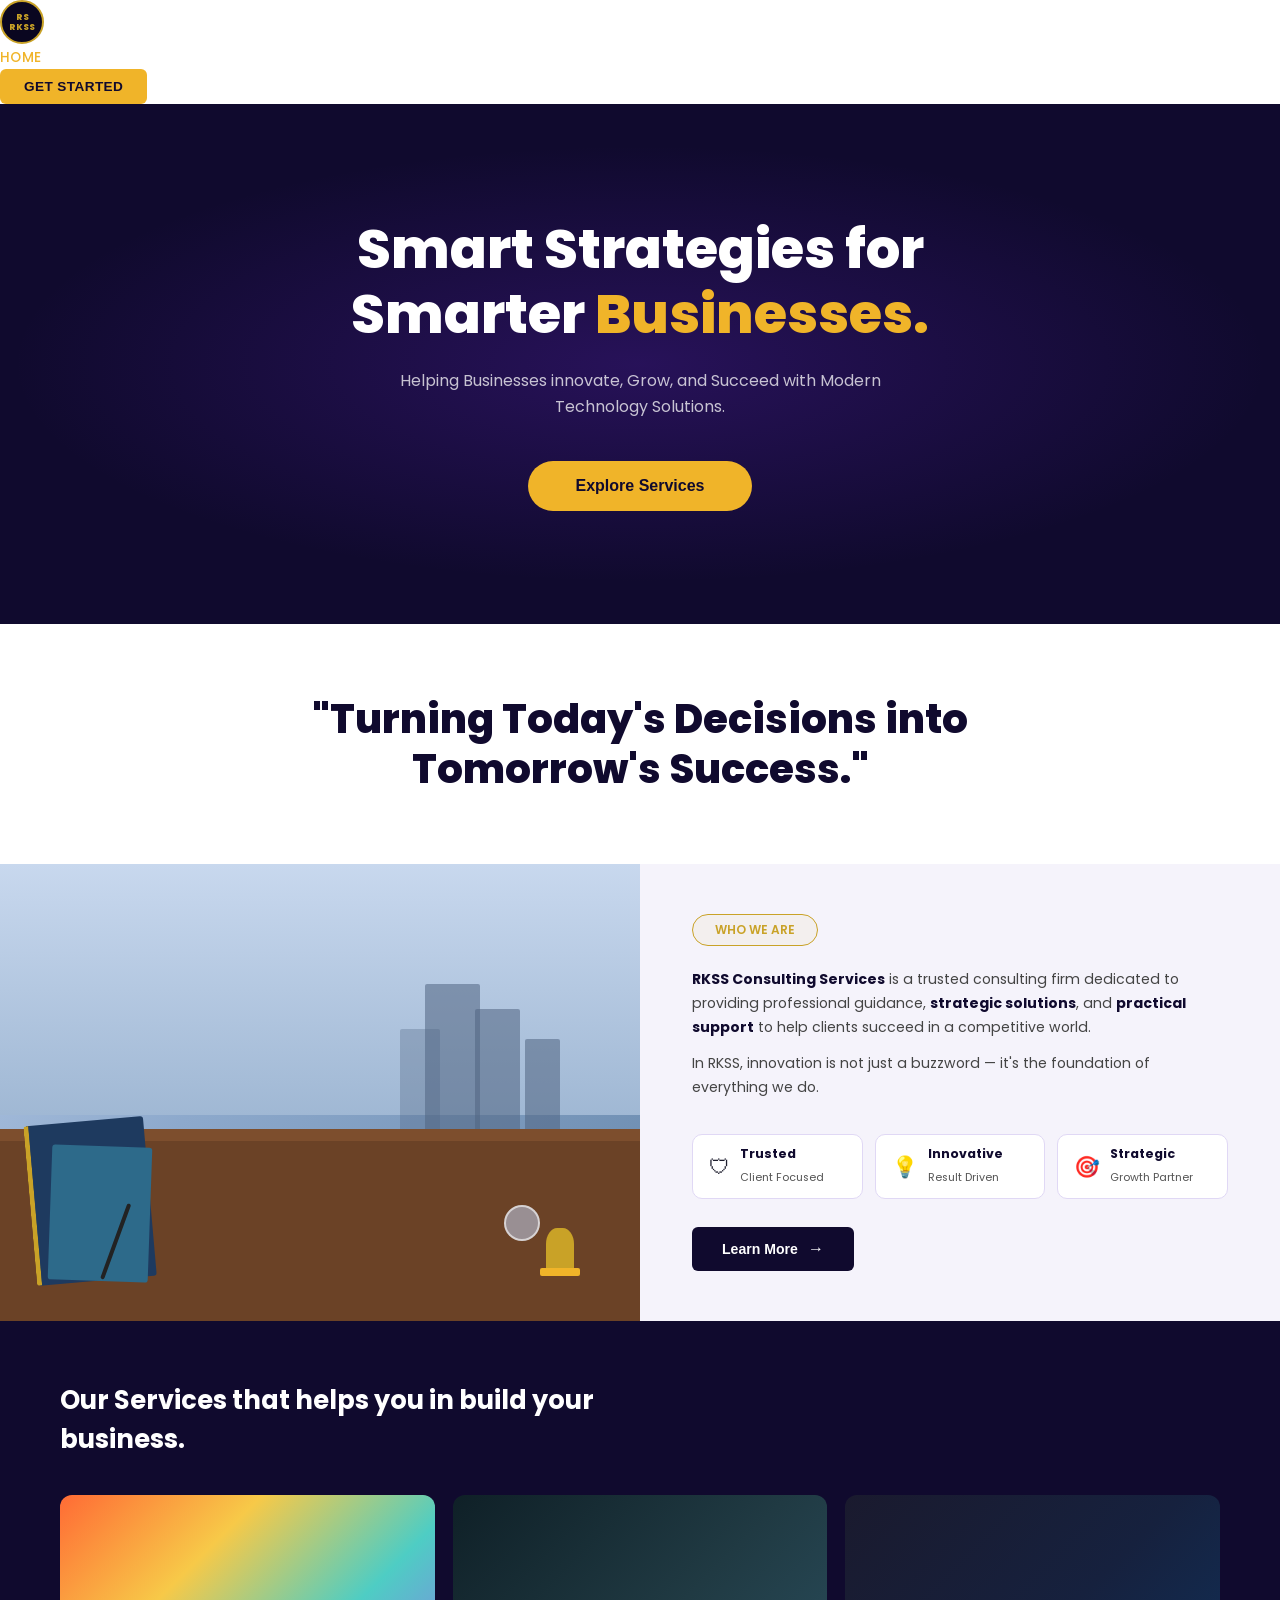
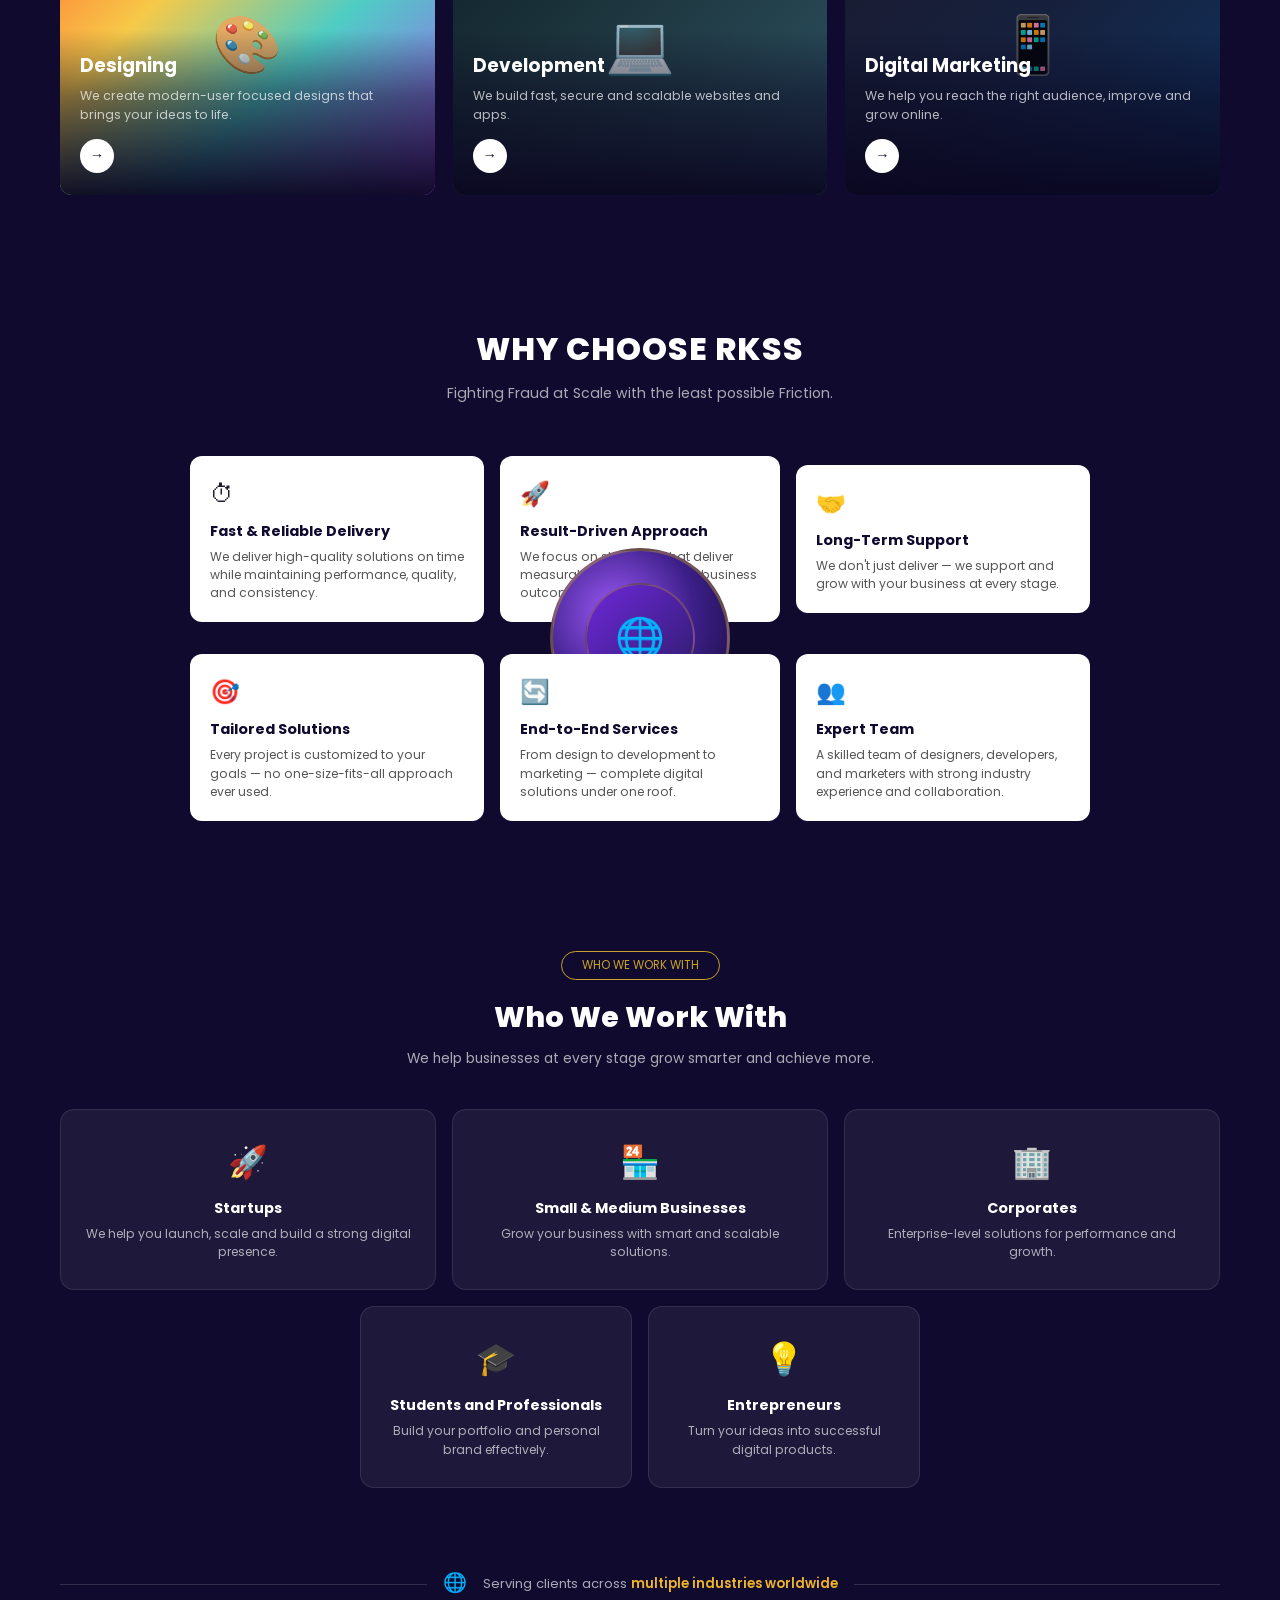
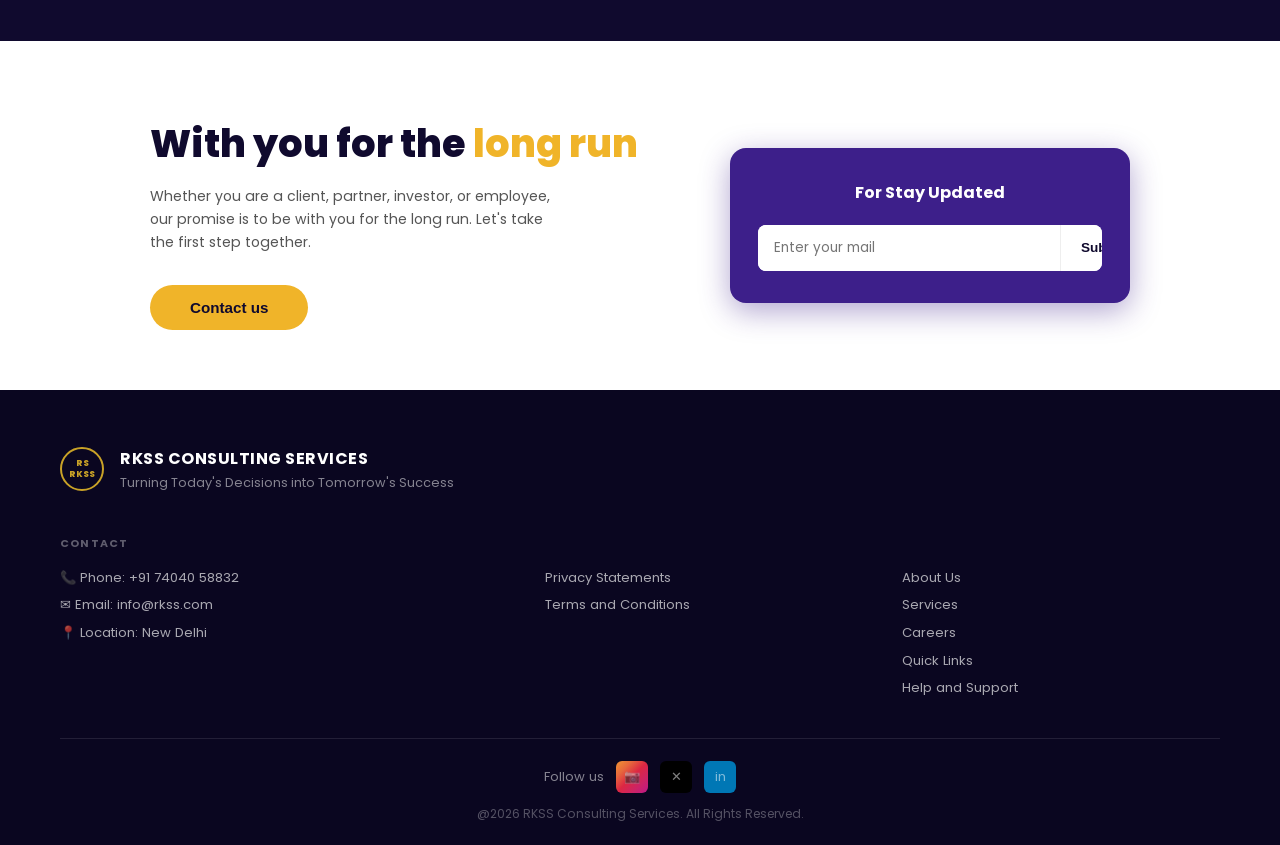
<file: Rksshomepage.html>
<!doctype html>
<html lang="en">
  <head>
    <meta charset="UTF-8" />
    <meta name="viewport" content="width=device-width, initial-scale=1.0" />
    <title>RKSS Consulting Services - Home</title>
    <link
      href="https://fonts.googleapis.com/css2?family=Poppins:wght@300;400;500;600;700;800;900&display=swap"
      rel="stylesheet"
    />
    <link rel="stylesheet" href="homepage.css" />
    <!-- <style>
    *, *::before, *::after { box-sizing: border-box; margin: 0; padding: 0; }

    :root {
      --dark:        #100a2e;
      --darker:      #0a0620;
      --purple:      #2d1b69;
      --purple-mid:  #3d1f8a;
      --violet:      #6d28d9;
      --gold:        #c9a227;
      --gold-light:  #f0b429;
      --white:       #ffffff;
      --text-gray:   #555;
      --text-muted:  rgba(255,255,255,.65);
    }

    html { scroll-behavior: smooth; }
    body { font-family: 'Poppins', sans-serif; color: #1e1e2e; background: #fff; overflow-x: hidden; }

    /* ══════════════════════════════
       NAV
    ══════════════════════════════ */
    nav {
      display: flex; align-items: center; justify-content: space-between;
      padding: 0 60px; height: 64px;
      background: var(--dark);
      position: sticky; top: 0; z-index: 200;
      border-bottom: 1px solid rgba(201,162,39,.25);
    }
    .logo { display: flex; align-items: center; gap: 10px; text-decoration: none; }
    .logo-badge {
      width: 44px; height: 44px; border-radius: 50%;
      border: 2px solid var(--gold); background: var(--darker);
      display: flex; flex-direction: column; align-items: center; justify-content: center;
      color: var(--gold); font-size: 0.52rem; font-weight: 800; line-height: 1.25; text-align: center;
    }
    .logo-name { color: #fff; font-size: 1.15rem; font-weight: 700; letter-spacing: 1px; }
    .nav-links { display: flex; gap: 38px; list-style: none; }
    .nav-links a {
      text-decoration: none; color: rgba(255,255,255,.8);
      font-size: 0.85rem; font-weight: 500; letter-spacing: .3px;
      transition: color .2s;
    }
    .nav-links a.active { color: var(--gold-light); }
    .nav-links a:hover { color: var(--gold-light); }
    .btn-nav {
      background: var(--gold-light); color: var(--dark); border: none;
      padding: 10px 24px; border-radius: 6px; font-weight: 700;
      font-size: 0.85rem; cursor: pointer; letter-spacing: .4px;
      transition: background .2s;
    }
    .btn-nav:hover { background: var(--gold); }

    /* ══════════════════════════════
       HERO
    ══════════════════════════════ */
    .hero {
      background: var(--dark);
      min-height: 520px;
      display: flex; flex-direction: column;
      align-items: center; justify-content: center;
      text-align: center;
      padding: 80px 60px;
      position: relative; overflow: hidden;
    }
    /* subtle radial glow */
    .hero::before {
      content: '';
      position: absolute; inset: 0;
      background: radial-gradient(ellipse 70% 60% at 50% 50%, rgba(109,40,217,.25) 0%, transparent 70%);
      pointer-events: none;
    }
    .hero h1 {
      font-size: 3.4rem; font-weight: 800; color: #fff;
      line-height: 1.18; margin-bottom: 22px; position: relative; z-index: 1;
      max-width: 700px;
    }
    .hero h1 span { color: var(--gold-light); }
    .hero p {
      font-size: 1rem; color: rgba(255,255,255,.75); line-height: 1.65;
      max-width: 520px; margin-bottom: 40px; position: relative; z-index: 1;
    }
    .btn-hero {
      background: var(--gold-light); color: var(--dark); border: none;
      padding: 16px 48px; border-radius: 50px; font-weight: 700;
      font-size: 1rem; cursor: pointer; position: relative; z-index: 1;
      transition: transform .2s, background .2s;
    }
    .btn-hero:hover { background: var(--gold); transform: translateY(-2px); }

    /* ══════════════════════════════
       TAGLINE BAND
    ══════════════════════════════ */
    .tagline-band {
      padding: 70px 60px; text-align: center; background: #fff;
    }
    .tagline-band h2 {
      font-size: 2.5rem; font-weight: 800; color: var(--dark); line-height: 1.25;
      max-width: 800px; margin: 0 auto;
    }

    /* ══════════════════════════════
       WHO WE ARE
    ══════════════════════════════ */
    .who-section {
      background: #f5f3fb;
      display: grid; grid-template-columns: 1fr 1fr;
      min-height: 420px;
    }
    .who-img {
      position: relative; overflow: hidden; min-height: 380px;
    }
    /* office scene illustration */
    .office-scene {
      width: 100%; height: 100%;
      background: linear-gradient(135deg, #b8cce8 0%, #8da9cc 40%, #6687ab 100%);
      position: relative;
    }
    /* window cityscape */
    .win-sky {
      position: absolute; top: 0; left: 0; right: 0; height: 55%;
      background: linear-gradient(180deg, #c8d8ee 0%, #a0b8d4 100%);
    }
    .city-building {
      position: absolute; bottom: 0; background: rgba(80,100,130,.55);
      border-radius: 2px 2px 0 0;
    }
    .desk {
      position: absolute; bottom: 0; left: 0; right: 0; height: 42%;
      background: #6b4226;
    }
    .desk-surface {
      position: absolute; top: 0; left: 0; right: 0; height: 12px;
      background: #7d4e2d;
    }
    /* books on desk */
    .book { position: absolute; border-radius: 2px; }
    .notebook {
      width: 120px; height: 160px; background: #1e3a5f;
      border-radius: 3px; bottom: 40px; left: 30px;
      transform: rotate(-5deg);
      border-left: 5px solid var(--gold);
    }
    .notebook2 {
      width: 100px; height: 135px; background: #2d6a8a;
      border-radius: 3px; bottom: 40px; left: 50px;
      transform: rotate(2deg);
    }
    .trophy { position: absolute; bottom: 45px; right: 60px; }
    .trophy-body { width: 28px; height: 40px; background: var(--gold); border-radius: 40% 40% 0 0; }
    .trophy-base { width: 40px; height: 8px; background: var(--gold-light); border-radius: 2px; margin-left: -6px; }
    .pen {
      position: absolute; bottom: 42px; left: 100px;
      width: 4px; height: 80px; background: #222; border-radius: 2px;
      transform: rotate(20deg); transform-origin: bottom;
    }
    .globe-obj {
      position: absolute; bottom: 80px; right: 100px;
      width: 36px; height: 36px; background: rgba(200,220,255,.5);
      border-radius: 50%; border: 2px solid rgba(255,255,255,.6);
    }

    .who-content {
      padding: 50px 52px; display: flex; flex-direction: column; justify-content: center;
    }
    .pill-who {
      display: inline-flex; align-items: center;
      border: 1.5px solid var(--gold); border-radius: 30px;
      padding: 6px 22px; font-size: 0.75rem; font-weight: 600;
      color: var(--gold); margin-bottom: 22px; width: fit-content;
      background: rgba(201,162,39,.06);
    }
    .who-content p { font-size: 0.88rem; color: #444; line-height: 1.7; margin-bottom: 12px; }
    .who-content p strong { color: var(--dark); }
    .who-badges { display: flex; gap: 12px; margin: 22px 0 28px; flex-wrap: wrap; }
    .badge-item {
      display: flex; align-items: center; gap: 10px;
      background: #fff; border: 1px solid #e0d8f5;
      border-radius: 10px; padding: 10px 16px; flex: 1; min-width: 120px;
    }
    .badge-icon { font-size: 1.3rem; }
    .badge-label { font-size: 0.78rem; font-weight: 700; color: var(--dark); display: block; }
    .badge-sub { font-size: 0.68rem; color: var(--text-gray); }
    .btn-learn {
      background: var(--dark); color: #fff; border: none;
      padding: 13px 30px; border-radius: 6px; font-weight: 600;
      font-size: 0.88rem; cursor: pointer; display: inline-flex; align-items: center;
      gap: 10px; width: fit-content; transition: background .2s;
    }
    .btn-learn:hover { background: var(--purple-mid); }
    .btn-learn::after { content: '→'; font-size: 1rem; }

    /* ══════════════════════════════
       SERVICES
    ══════════════════════════════ */
    .services-section {
      background: var(--dark); padding: 60px 60px;
    }
    .services-section h2 {
      font-size: 1.6rem; font-weight: 700; color: #fff;
      margin-bottom: 36px; max-width: 600px;
    }
    .service-cards { display: grid; grid-template-columns: repeat(3, 1fr); gap: 18px; }
    .svc-card {
      border-radius: 12px; overflow: hidden; position: relative;
      min-height: 300px; display: flex; flex-direction: column; justify-content: flex-end;
      cursor: pointer;
    }
    /* gradient image placeholders */
    .svc-img {
      position: absolute; inset: 0;
      display: flex; align-items: center; justify-content: center;
    }
    .svc-img.design-bg {
      background: linear-gradient(135deg, #ff6b35 0%, #f7c948 30%, #4ecdc4 60%, #a855f7 100%);
    }
    .svc-img.dev-bg {
      background: linear-gradient(135deg, #0f2027, #203a43, #2c5364);
    }
    .svc-img.dm-bg {
      background: linear-gradient(135deg, #1a1a2e, #16213e, #0f3460);
    }
    .svc-img-icon { font-size: 3.5rem; opacity: .8; }
    .svc-overlay {
      position: relative; z-index: 2;
      background: linear-gradient(to top, rgba(10,6,32,.95) 0%, rgba(10,6,32,.5) 60%, transparent 100%);
      padding: 22px 20px;
    }
    .svc-overlay h3 { font-size: 1.15rem; font-weight: 700; color: #fff; margin-bottom: 8px; }
    .svc-overlay p { font-size: 0.78rem; color: rgba(255,255,255,.7); line-height: 1.5; margin-bottom: 14px; }
    .svc-arrow {
      width: 34px; height: 34px; background: #fff; border-radius: 50%;
      display: flex; align-items: center; justify-content: center;
      font-size: 0.9rem; color: var(--dark); cursor: pointer;
      transition: background .2s;
    }
    .svc-arrow:hover { background: var(--gold-light); }

    /* ══════════════════════════════
       WHY CHOOSE RKSS
    ══════════════════════════════ */
    .why-section {
      background: var(--dark); padding: 70px 60px;
      text-align: center;
    }
    .why-section h2 {
      font-size: 2rem; font-weight: 800; color: #fff; margin-bottom: 10px; letter-spacing: 1px;
    }
    .why-section > p { font-size: 0.88rem; color: var(--text-muted); margin-bottom: 52px; }

    /* hub layout */
    .why-hub {
      display: grid;
      grid-template-columns: 1fr 280px 1fr;
      grid-template-rows: auto auto auto;
      gap: 16px;
      align-items: center;
      max-width: 900px; margin: 0 auto;
    }
    .why-card {
      background: #fff; border-radius: 12px; padding: 20px 20px;
      text-align: left;
    }
    .why-card .wc-icon { font-size: 1.5rem; margin-bottom: 10px; display: block; }
    .why-card h4 { font-size: 0.9rem; font-weight: 700; color: var(--dark); margin-bottom: 6px; }
    .why-card p { font-size: 0.76rem; color: var(--text-gray); line-height: 1.5; }

    /* center orb */
    .why-orb {
      grid-column: 2; grid-row: 1 / 4;
      display: flex; align-items: center; justify-content: center;
    }
    .orb-circle {
      width: 180px; height: 180px; border-radius: 50%;
      background: radial-gradient(circle at 35% 35%, #9b59f5, #3d1f8a, #100a2e);
      border: 3px solid rgba(201,162,39,.4);
      display: flex; align-items: center; justify-content: center;
      position: relative; overflow: hidden;
    }
    .orb-inner {
      width: 110px; height: 110px; border-radius: 50%;
      background: linear-gradient(135deg, #6d28d9, #2d1b69);
      border: 2px solid rgba(201,162,39,.3);
      display: flex; align-items: center; justify-content: center;
      font-size: 2.5rem;
    }

    /* top center */
    .why-top { grid-column: 2; grid-row: 1; display:none; }
    /* positioned cards */
    .wc-tl { grid-column: 1; grid-row: 1; }
    .wc-bl { grid-column: 1; grid-row: 3; }
    .wc-tr { grid-column: 3; grid-row: 1; }
    .wc-br { grid-column: 3; grid-row: 3; }
    .wc-tc { grid-column: 2; grid-row: 1; display: block; }
    .wc-bc { grid-column: 2; grid-row: 3; display: block; }

    /* ══════════════════════════════
       WHO WE WORK WITH
    ══════════════════════════════ */
    .work-with {
      background: var(--dark); padding: 60px 60px;
      text-align: center;
    }
    .work-with .pill-outline {
      display: inline-block; border: 1px solid var(--gold);
      border-radius: 30px; padding: 5px 20px;
      font-size: 0.72rem; color: var(--gold); margin-bottom: 16px;
    }
    .work-with h2 { font-size: 1.8rem; font-weight: 800; color: #fff; margin-bottom: 10px; }
    .work-with > p { font-size: 0.86rem; color: var(--text-muted); margin-bottom: 40px; }

    .audience-grid-top { display: grid; grid-template-columns: repeat(3, 1fr); gap: 16px; margin-bottom: 16px; }
    .audience-grid-bot { display: grid; grid-template-columns: repeat(2, 1fr); gap: 16px; max-width: 560px; margin: 0 auto; }

    .audience-card {
      background: rgba(255,255,255,.06); border: 1px solid rgba(255,255,255,.1);
      border-radius: 14px; padding: 28px 20px; text-align: center;
    }
    .audience-card .ac-icon { font-size: 2rem; margin-bottom: 12px; display: block; }
    .audience-card h4 { font-size: 0.9rem; font-weight: 700; color: #fff; margin-bottom: 6px; }
    .audience-card p { font-size: 0.76rem; color: var(--text-muted); line-height: 1.5; }

    /* serving band */
    .serving-band {
      background: var(--dark); padding: 20px 60px 40px;
      display: flex; align-items: center; justify-content: center; gap: 16px;
    }
    .serving-band::before, .serving-band::after {
      content: ''; flex: 1; height: 1px; background: rgba(255,255,255,.15);
    }
    .serving-band p { font-size: 0.82rem; color: var(--text-muted); white-space: nowrap; }
    .serving-band p span { color: var(--gold-light); font-weight: 600; }
    .globe-emoji { font-size: 1.2rem; display: block; text-align: center; margin-bottom: 4px; }

    /* ══════════════════════════════
       LONG RUN CTA
    ══════════════════════════════ */
    .longrun {
      background: #fff; padding: 80px 60px 0;
      display: grid; grid-template-columns: 1fr 400px; gap: 60px;
      align-items: center; max-width: 1100px; margin: 0 auto;
    }
    .longrun-left { text-align: left; }
    .longrun-left h2 {
      font-size: 2.4rem; font-weight: 800; color: var(--dark);
      line-height: 1.2; margin-bottom: 18px;
    }
    .longrun-left h2 span { color: var(--gold-light); }
    .longrun-left p { font-size: 0.88rem; color: var(--text-gray); line-height: 1.65; margin-bottom: 30px; max-width: 420px; }
    .btn-contact {
      background: var(--gold-light); color: var(--dark); border: none;
      padding: 14px 40px; border-radius: 50px; font-weight: 700;
      font-size: 0.95rem; cursor: pointer; transition: background .2s;
    }
    .btn-contact:hover { background: var(--gold); }

    .subscribe-box {
      background: var(--purple-mid); border-radius: 16px;
      padding: 32px 28px; box-shadow: 0 8px 30px rgba(61,31,138,.4);
    }
    .subscribe-box h4 { font-size: 1rem; font-weight: 700; color: #fff; margin-bottom: 20px; text-align: center; }
    .sub-row { display: flex; background: #fff; border-radius: 8px; overflow: hidden; }
    .sub-input {
      flex: 1; border: none; outline: none; padding: 13px 16px;
      font-size: 0.85rem; color: var(--dark); font-family: 'Poppins', sans-serif;
      background: #fff;
    }
    .sub-btn {
      background: #fff; color: var(--dark); border: none;
      padding: 13px 20px; font-weight: 700; font-size: 0.85rem;
      cursor: pointer; border-left: 1px solid #eee;
    }

    /* ══════════════════════════════
       FOOTER
    ══════════════════════════════ */
    footer {
      background: var(--darker); padding: 56px 60px 0;
      margin-top: 60px;
    }
    .footer-top {
      display: flex; align-items: center; gap: 16px; margin-bottom: 44px;
    }
    .footer-logo { display: flex; align-items: center; gap: 10px; }
    .footer-brand h4 { color: #fff; font-size: 1rem; font-weight: 700; letter-spacing: .5px; }
    .footer-brand p { font-size: 0.8rem; color: rgba(255,255,255,.5); margin-top: 3px; }

    .footer-grid {
      display: grid; grid-template-columns: 1.4fr 1fr 1fr;
      gap: 40px; padding-bottom: 32px;
      border-bottom: 1px solid rgba(255,255,255,.1);
    }
    .footer-col h5 {
      color: rgba(255,255,255,.35); font-size: 0.68rem;
      letter-spacing: 1.2px; text-transform: uppercase; margin-bottom: 16px;
    }
    .footer-col a, .footer-col p {
      display: block; font-size: 0.82rem; color: rgba(255,255,255,.65);
      text-decoration: none; margin-bottom: 8px; line-height: 1.5;
    }
    .footer-col a:hover { color: var(--gold-light); }
    .footer-bottom {
      padding: 22px 0; text-align: center;
      display: flex; flex-direction: column; align-items: center; gap: 12px;
    }
    .social-row { display: flex; align-items: center; gap: 12px; }
    .social-row span { font-size: 0.82rem; color: rgba(255,255,255,.5); }
    .sicon {
      width: 32px; height: 32px; border-radius: 6px;
      background: rgba(255,255,255,.1);
      display: flex; align-items: center; justify-content: center;
      font-size: 0.8rem; color: #fff; cursor: pointer;
      transition: background .2s;
    }
    .sicon:hover { background: var(--gold); color: var(--dark); }
    .sicon.ig { background: linear-gradient(135deg,#f09433,#e6683c,#dc2743,#cc2366,#bc1888); }
    .sicon.x { background: #000; }
    .sicon.li { background: #0077b5; }
    .footer-copy { font-size: 0.76rem; color: rgba(255,255,255,.3); }

    /* ══════════════════════════════
       RESPONSIVE
    ══════════════════════════════ */
    @media (max-width: 900px) {
      nav { padding: 0 20px; }
      .hero { padding: 60px 20px; }
      .hero h1 { font-size: 2.2rem; }
      .tagline-band { padding: 50px 20px; }
      .tagline-band h2 { font-size: 1.7rem; }
      .who-section { grid-template-columns: 1fr; }
      .who-img { display: none; }
      .who-content { padding: 36px 20px; }
      .services-section, .why-section, .work-with { padding: 50px 20px; }
      .service-cards { grid-template-columns: 1fr; }
      .why-hub { grid-template-columns: 1fr; }
      .why-orb { display: none; }
      .wc-tl,.wc-bl,.wc-tr,.wc-br,.wc-tc,.wc-bc { grid-column: 1; grid-row: auto; }
      .audience-grid-top { grid-template-columns: 1fr 1fr; }
      .audience-grid-bot { grid-template-columns: 1fr; }
      .longrun { grid-template-columns: 1fr; padding: 50px 20px 0; }
      footer { padding: 40px 20px 0; }
      .footer-grid { grid-template-columns: 1fr; }
    }
  </style> -->
  </head>
  <body>
    <!-- ═══ NAV ═══ -->
    <nav>
      <a href="#" class="logo">
        <div class="logo-badge">RS<br />RKSS</div>
        <span class="logo-name">RKSS</span>
      </a>
      <ul class="nav-links">
        <li><a href="index.html" class="active">HOME</a></li>
        <li><a href="Rkssabout.html">ABOUT US</a></li>
        <li><a href="Rkssservice.html">SERVICES</a></li>
        <li><a href="Rksscontact.html">CONTACT US</a></li>
      </ul>
      <button class="btn-nav">GET STARTED</button>
    </nav>

    <!-- ═══ HERO ═══ -->
    <section class="hero">
      <h1>Smart Strategies for<br />Smarter <span>Businesses.</span></h1>
      <p>
        Helping Businesses innovate, Grow, and Succeed with Modern Technology
        Solutions.
      </p>
      <button class="btn-hero">Explore Services</button>
    </section>

    <!-- ═══ TAGLINE ═══ -->
    <section class="tagline-band">
      <h2>"Turning Today's Decisions into Tomorrow's Success."</h2>
    </section>

    <!-- ═══ WHO WE ARE ═══ -->
    <section class="who-section">
      <div class="who-img">
        <div class="office-scene">
          <div class="win-sky"></div>
          <!-- city buildings -->
          <div
            class="city-building"
            style="width: 45px; height: 120px; right: 120px; bottom: 42%"
          ></div>
          <div
            class="city-building"
            style="width: 35px; height: 90px; right: 80px; bottom: 42%"
          ></div>
          <div
            class="city-building"
            style="width: 55px; height: 145px; right: 160px; bottom: 42%"
          ></div>
          <div
            class="city-building"
            style="
              width: 40px;
              height: 100px;
              right: 200px;
              bottom: 42%;
              opacity: 0.6;
            "
          ></div>
          <div class="desk">
            <div class="desk-surface"></div>
            <div class="notebook"></div>
            <div class="notebook2"></div>
            <div class="pen"></div>
            <div class="globe-obj"></div>
            <div class="trophy">
              <div class="trophy-body"></div>
              <div class="trophy-base"></div>
            </div>
          </div>
        </div>
      </div>
      <div class="who-content">
        <span class="pill-who">WHO WE ARE</span>
        <p>
          <strong>RKSS Consulting Services</strong> is a trusted consulting firm
          dedicated to providing professional guidance,
          <strong>strategic solutions</strong>, and
          <strong>practical support</strong> to help clients succeed in a
          competitive world.
        </p>
        <p>
          In RKSS, innovation is not just a buzzword — it's the foundation of
          everything we do.
        </p>
        <div class="who-badges">
          <div class="badge-item">
            <span class="badge-icon">🛡</span>
            <div>
              <span class="badge-label">Trusted</span>
              <span class="badge-sub">Client Focused</span>
            </div>
          </div>
          <div class="badge-item">
            <span class="badge-icon">💡</span>
            <div>
              <span class="badge-label">Innovative</span>
              <span class="badge-sub">Result Driven</span>
            </div>
          </div>
          <div class="badge-item">
            <span class="badge-icon">🎯</span>
            <div>
              <span class="badge-label">Strategic</span>
              <span class="badge-sub">Growth Partner</span>
            </div>
          </div>
        </div>
        <button class="btn-learn">Learn More</button>
      </div>
    </section>

    <!-- ═══ SERVICES ═══ -->
    <section class="services-section">
      <h2>Our Services that helps you in build your business.</h2>
      <div class="service-cards">
        <div class="svc-card">
          <div class="svc-img design-bg">
            <span class="svc-img-icon">🎨</span>
          </div>
          <div class="svc-overlay">
            <h3>Designing</h3>
            <p>
              We create modern-user focused designs that brings your ideas to
              life.
            </p>
            <div class="svc-arrow">→</div>
          </div>
        </div>
        <div class="svc-card">
          <div class="svc-img dev-bg">
            <span class="svc-img-icon">💻</span>
          </div>
          <div class="svc-overlay">
            <h3>Development</h3>
            <p>We build fast, secure and scalable websites and apps.</p>
            <div class="svc-arrow">→</div>
          </div>
        </div>
        <div class="svc-card">
          <div class="svc-img dm-bg">
            <span class="svc-img-icon">📱</span>
          </div>
          <div class="svc-overlay">
            <h3>Digital Marketing</h3>
            <p>
              We help you reach the right audience, improve and grow online.
            </p>
            <div class="svc-arrow">→</div>
          </div>
        </div>
      </div>
    </section>

    <!-- ═══ WHY CHOOSE RKSS ═══ -->
    <section class="why-section">
      <h2>WHY CHOOSE RKSS</h2>
      <p>Fighting Fraud at Scale with the least possible Friction.</p>

      <div class="why-hub">
        <!-- top center -->
        <div class="why-card wc-tc">
          <span class="wc-icon">🚀</span>
          <h4>Result-Driven Approach</h4>
          <p>
            We focus on strategies that deliver measurable growth and real
            business outcomes consistently.
          </p>
        </div>

        <!-- left col -->
        <div class="why-card wc-tl">
          <span class="wc-icon">⏱</span>
          <h4>Fast &amp; Reliable Delivery</h4>
          <p>
            We deliver high-quality solutions on time while maintaining
            performance, quality, and consistency.
          </p>
        </div>

        <!-- center orb -->
        <div class="why-orb">
          <div class="orb-circle">
            <div class="orb-inner">🌐</div>
          </div>
        </div>

        <!-- right col -->
        <div class="why-card wc-tr">
          <span class="wc-icon">🤝</span>
          <h4>Long-Term Support</h4>
          <p>
            We don't just deliver — we support and grow with your business at
            every stage.
          </p>
        </div>

        <div class="why-card wc-bl">
          <span class="wc-icon">🎯</span>
          <h4>Tailored Solutions</h4>
          <p>
            Every project is customized to your goals — no one-size-fits-all
            approach ever used.
          </p>
        </div>

        <!-- bottom center -->
        <div class="why-card wc-bc">
          <span class="wc-icon">🔄</span>
          <h4>End-to-End Services</h4>
          <p>
            From design to development to marketing — complete digital solutions
            under one roof.
          </p>
        </div>

        <div class="why-card wc-br">
          <span class="wc-icon">👥</span>
          <h4>Expert Team</h4>
          <p>
            A skilled team of designers, developers, and marketers with strong
            industry experience and collaboration.
          </p>
        </div>
      </div>
    </section>

    <!-- ═══ WHO WE WORK WITH ═══ -->
    <section class="work-with">
      <span class="pill-outline">WHO WE WORK WITH</span>
      <h2>Who We Work With</h2>
      <p>We help businesses at every stage grow smarter and achieve more.</p>

      <div class="audience-grid-top">
        <div class="audience-card">
          <span class="ac-icon">🚀</span>
          <h4>Startups</h4>
          <p>We help you launch, scale and build a strong digital presence.</p>
        </div>
        <div class="audience-card">
          <span class="ac-icon">🏪</span>
          <h4>Small &amp; Medium Businesses</h4>
          <p>Grow your business with smart and scalable solutions.</p>
        </div>
        <div class="audience-card">
          <span class="ac-icon">🏢</span>
          <h4>Corporates</h4>
          <p>Enterprise-level solutions for performance and growth.</p>
        </div>
      </div>
      <div class="audience-grid-bot">
        <div class="audience-card">
          <span class="ac-icon">🎓</span>
          <h4>Students and Professionals</h4>
          <p>Build your portfolio and personal brand effectively.</p>
        </div>
        <div class="audience-card">
          <span class="ac-icon">💡</span>
          <h4>Entrepreneurs</h4>
          <p>Turn your ideas into successful digital products.</p>
        </div>
      </div>
    </section>

    <!-- serving band -->
    <div class="serving-band">
      <span class="globe-emoji">🌐</span>
      <p>Serving clients across <span>multiple industries worldwide</span></p>
    </div>

    <!-- ═══ LONG RUN CTA ═══ -->
    <div style="background: #fff; padding-bottom: 0">
      <div class="longrun">
        <div class="longrun-left">
          <h2>With you for the <span>long run</span></h2>
          <p>
            Whether you are a client, partner, investor, or employee, our
            promise is to be with you for the long run. Let's take the first
            step together.
          </p>
          <button class="btn-contact">Contact us</button>
        </div>
        <div class="subscribe-box">
          <h4>For Stay Updated</h4>
          <div class="sub-row">
            <input
              class="sub-input"
              type="email"
              placeholder="Enter your mail"
            />
            <button class="sub-btn">Subscribe</button>
          </div>
        </div>
      </div>
    </div>

    <!-- ═══ FOOTER ═══ -->
    <footer>
      <div class="footer-top">
        <div class="footer-logo">
          <div class="logo-badge">RS<br />RKSS</div>
        </div>
        <div class="footer-brand">
          <h4>RKSS CONSULTING SERVICES</h4>
          <p>Turning Today's Decisions into Tomorrow's Success</p>
        </div>
      </div>

      <div class="footer-grid">
        <div class="footer-col">
          <h5>Contact</h5>
          <p>📞 Phone: +91 74040 58832</p>
          <p>✉ Email: info@rkss.com</p>
          <p>📍 Location: New Delhi</p>
        </div>
        <div class="footer-col">
          <h5>&nbsp;</h5>
          <a href="#">Privacy Statements</a>
          <a href="#">Terms and Conditions</a>
        </div>
        <div class="footer-col">
          <h5>&nbsp;</h5>
          <a href="#">About Us</a>
          <a href="#">Services</a>
          <a href="#">Careers</a>
          <a href="#">Quick Links</a>
          <a href="#">Help and Support</a>
        </div>
      </div>

      <div class="footer-bottom">
        <div class="social-row">
          <span>Follow us</span>
          <span class="sicon ig">📷</span>
          <span class="sicon x">✕</span>
          <span class="sicon li">in</span>
        </div>
        <p class="footer-copy">
          @2026 RKSS Consulting Services. All Rights Reserved.
        </p>
      </div>
    </footer>
  </body>
</html>
</file>
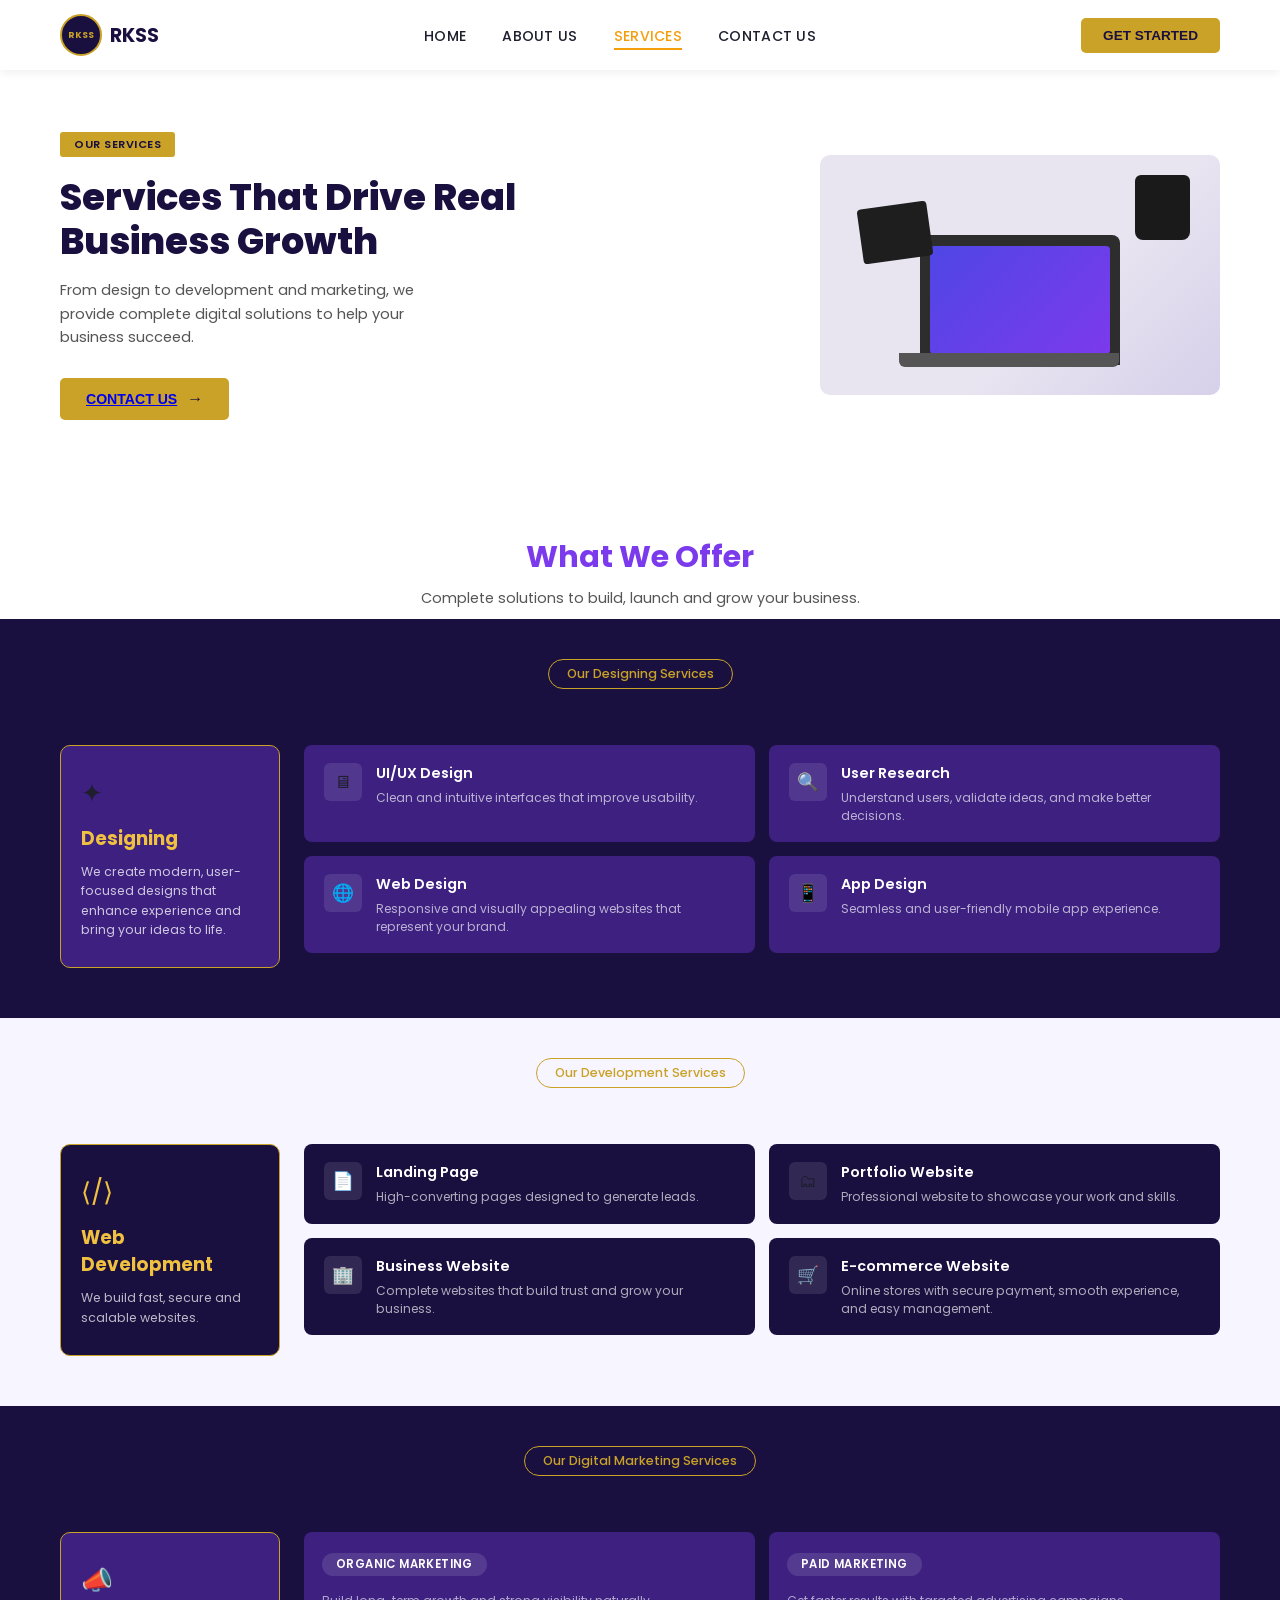
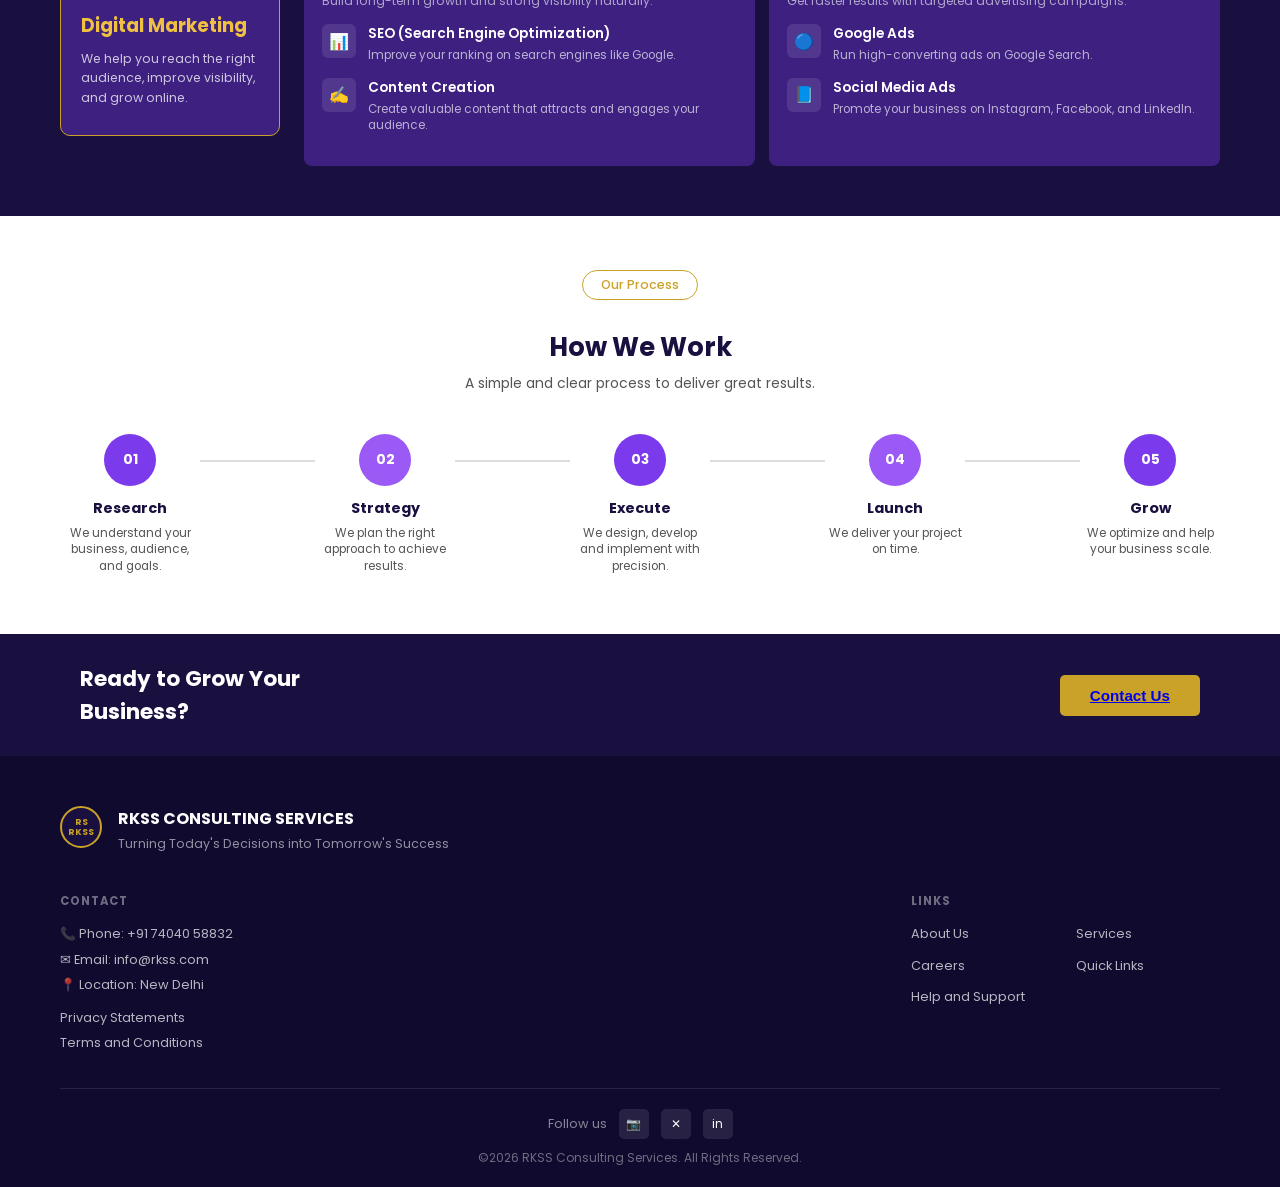
<file: Rkssservice.html>
<!doctype html>
<html lang="en">
  <head>
    <meta charset="UTF-8" />
    <meta name="viewport" content="width=device-width, initial-scale=1.0" />
    <title>RKSS Consulting Services - Services</title>
    <link
      href="https://fonts.googleapis.com/css2?family=Poppins:wght@300;400;500;600;700;800&display=swap"
      rel="stylesheet"
    />
    <link rel="stylesheet" href="service.css" />
  </head>
  <body>
    <!-- ═══ HAMBURGER TOGGLE (mobile only) ═══ -->
    <button class="menu-toggle" id="menuToggle" aria-label="Toggle navigation">
      <span class="bar"></span>
      <span class="bar"></span>
      <span class="bar"></span>
    </button>

    <!-- ═══ MOBILE DROPDOWN NAV ═══ -->
    <nav class="navless" id="mobileNav" aria-hidden="true">
      <ul class="nav-linksless">
        <li><a href="index.html">HOME</a></li>
        <li><a href="Rkssabout.html">ABOUT US</a></li>
        <li><a href="Rkssservice.html" class="active">SERVICES</a></li>
        <li><a href="Rksscontact.html">CONTACT US</a></li>
      </ul>
    </nav>

    <!-- ═══ DESKTOP NAV ═══ -->
    <nav class="main-nav" id="mainNav">
      <div class="logo">
        <div class="logo-icon">RKSS</div>
        <span>RKSS</span>
      </div>
      <ul class="nav-links">
        <li><a href="index.html">HOME</a></li>
        <li><a href="Rkssabout.html">ABOUT US</a></li>
        <li><a href="Rkssservice.html" class="active">SERVICES</a></li>
        <li><a href="Rksscontact.html">CONTACT US</a></li>
      </ul>
      <button
        class="btn-nav"
        onclick="window.location.href = 'Rksscontact.html'"
      >
        GET STARTED
      </button>
    </nav>

    <!-- ═══ HERO ═══ -->
    <section class="hero">
      <div class="hero-content">
        <span class="hero-badge">OUR SERVICES</span>
        <h1>Services That Drive Real<br />Business Growth</h1>
        <p>
          From design to development and marketing, we provide complete digital
          solutions to help your business succeed.
        </p>
        <button class="btn-contact">
          <a href="Rksscontact.html"> CONTACT US </a>
        </button>
      </div>
      <div class="hero-img">
        <div class="hero-illus">
          <div style="position: relative; width: 100%; height: 100%">
            <div
              style="
                position: absolute;
                top: 20px;
                right: 30px;
                width: 55px;
                height: 65px;
                background: #1a1a1a;
                border-radius: 6px 6px 8px 8px;
              "
            ></div>
            <div
              style="
                position: absolute;
                bottom: 30px;
                left: 50%;
                transform: translateX(-50%);
                width: 200px;
                height: 130px;
                background: #2d2d2d;
                border-radius: 8px 8px 0 0;
              "
            >
              <div
                style="
                  width: 180px;
                  height: 108px;
                  background: linear-gradient(135deg, #4f46e5, #7c3aed);
                  border-radius: 4px;
                  margin: 11px auto;
                "
              ></div>
            </div>
            <div
              style="
                position: absolute;
                bottom: 28px;
                left: 50%;
                transform: translateX(-55%);
                width: 220px;
                height: 14px;
                background: #555;
                border-radius: 0 0 6px 6px;
              "
            ></div>
            <div
              style="
                position: absolute;
                top: 50px;
                left: 40px;
                width: 70px;
                height: 55px;
                background: #1e1e1e;
                border-radius: 4px;
                transform: rotate(-8deg);
              "
            ></div>
          </div>
        </div>
      </div>
    </section>

    <!-- ═══ WHAT WE OFFER ═══ -->
    <section class="what-we-offer">
      <h2>What We Offer</h2>
      <p>Complete solutions to build, launch and grow your business.</p>
    </section>

    <!-- ═══ DESIGNING SERVICES ═══ -->
    <section class="service-section dark">
      <div style="text-align: center; margin-bottom: 28px">
        <span class="section-pill">Our Designing Services</span>
      </div>
      <div class="service-grid">
        <div class="service-label-box">
          <div>
            <div class="label-icon">✦</div>
            <h3>Designing</h3>
            <p>
              We create modern, user-focused designs that enhance experience and
              bring your ideas to life.
            </p>
          </div>
        </div>
        <div class="cards-grid">
          <div class="card">
            <div class="card-icon">🖥</div>
            <div class="card-text">
              <h4>UI/UX Design</h4>
              <p>Clean and intuitive interfaces that improve usability.</p>
            </div>
          </div>
          <div class="card">
            <div class="card-icon">🔍</div>
            <div class="card-text">
              <h4>User Research</h4>
              <p>
                Understand users, validate ideas, and make better decisions.
              </p>
            </div>
          </div>
          <div class="card">
            <div class="card-icon">🌐</div>
            <div class="card-text">
              <h4>Web Design</h4>
              <p>
                Responsive and visually appealing websites that represent your
                brand.
              </p>
            </div>
          </div>
          <div class="card">
            <div class="card-icon">📱</div>
            <div class="card-text">
              <h4>App Design</h4>
              <p>Seamless and user-friendly mobile app experience.</p>
            </div>
          </div>
        </div>
      </div>
    </section>

    <!-- ═══ WEB DEVELOPMENT SERVICES ═══ -->
    <section class="service-section light">
      <div style="text-align: center; margin-bottom: 28px">
        <span class="section-pill">Our Development Services</span>
      </div>
      <div class="service-grid">
        <div
          class="service-label-box"
          style="background: var(--dark); border: 1px solid var(--gold)"
        >
          <div>
            <div class="label-icon" style="color: var(--gold-light)">⟨/⟩</div>
            <h3 style="color: var(--gold-light)">Web Development</h3>
            <p style="color: rgba(255, 255, 255, 0.7)">
              We build fast, secure and scalable websites.
            </p>
          </div>
        </div>
        <div class="cards-grid">
          <div class="card" style="background: var(--dark)">
            <div class="card-icon">📄</div>
            <div class="card-text">
              <h4>Landing Page</h4>
              <p>High-converting pages designed to generate leads.</p>
            </div>
          </div>
          <div class="card" style="background: var(--dark)">
            <div class="card-icon">🗂</div>
            <div class="card-text">
              <h4>Portfolio Website</h4>
              <p>Professional website to showcase your work and skills.</p>
            </div>
          </div>
          <div class="card" style="background: var(--dark)">
            <div class="card-icon">🏢</div>
            <div class="card-text">
              <h4>Business Website</h4>
              <p>Complete websites that build trust and grow your business.</p>
            </div>
          </div>
          <div class="card" style="background: var(--dark)">
            <div class="card-icon">🛒</div>
            <div class="card-text">
              <h4>E-commerce Website</h4>
              <p>
                Online stores with secure payment, smooth experience, and easy
                management.
              </p>
            </div>
          </div>
        </div>
      </div>
    </section>

    <!-- ═══ DIGITAL MARKETING SERVICES ═══ -->
    <section class="service-section dark">
      <div style="text-align: center; margin-bottom: 28px">
        <span class="section-pill">Our Digital Marketing Services</span>
      </div>
      <div class="service-grid">
        <div class="service-label-box">
          <div>
            <div class="label-icon">📣</div>
            <h3>Digital Marketing</h3>
            <p>
              We help you reach the right audience, improve visibility, and grow
              online.
            </p>
          </div>
        </div>
        <div class="dm-grid">
          <div class="dm-col">
            <span class="dm-col-label">ORGANIC MARKETING</span>
            <p
              style="
                font-size: 0.76rem;
                color: rgba(255, 255, 255, 0.6);
                margin-bottom: 14px;
              "
            >
              Build long-term growth and strong visibility naturally.
            </p>
            <div class="dm-item">
              <div class="dm-item-icon">📊</div>
              <div>
                <h4>SEO (Search Engine Optimization)</h4>
                <p>Improve your ranking on search engines like Google.</p>
              </div>
            </div>
            <div class="dm-item">
              <div class="dm-item-icon">✍️</div>
              <div>
                <h4>Content Creation</h4>
                <p>
                  Create valuable content that attracts and engages your
                  audience.
                </p>
              </div>
            </div>
          </div>
          <div class="dm-col">
            <span class="dm-col-label">PAID MARKETING</span>
            <p
              style="
                font-size: 0.76rem;
                color: rgba(255, 255, 255, 0.6);
                margin-bottom: 14px;
              "
            >
              Get faster results with targeted advertising campaigns.
            </p>
            <div class="dm-item">
              <div class="dm-item-icon">🔵</div>
              <div>
                <h4>Google Ads</h4>
                <p>Run high-converting ads on Google Search.</p>
              </div>
            </div>
            <div class="dm-item">
              <div class="dm-item-icon">📘</div>
              <div>
                <h4>Social Media Ads</h4>
                <p>
                  Promote your business on Instagram, Facebook, and LinkedIn.
                </p>
              </div>
            </div>
          </div>
        </div>
      </div>
    </section>

    <!-- ═══ PROCESS ═══ -->
    <section class="process-section">
      <span
        class="section-pill"
        style="border-color: var(--gold); color: var(--gold)"
        >Our Process</span
      >
      <h2>How We Work</h2>
      <p>A simple and clear process to deliver great results.</p>
      <div class="process-steps">
        <div class="process-step">
          <div class="step-circle c1">01</div>
          <h4>Research</h4>
          <p>We understand your business, audience, and goals.</p>
        </div>
        <div class="step-connector"></div>
        <div class="process-step">
          <div class="step-circle c2">02</div>
          <h4>Strategy</h4>
          <p>We plan the right approach to achieve results.</p>
        </div>
        <div class="step-connector"></div>
        <div class="process-step">
          <div class="step-circle c3">03</div>
          <h4>Execute</h4>
          <p>We design, develop and implement with precision.</p>
        </div>
        <div class="step-connector"></div>
        <div class="process-step">
          <div class="step-circle c4">04</div>
          <h4>Launch</h4>
          <p>We deliver your project on time.</p>
        </div>
        <div class="step-connector"></div>
        <div class="process-step">
          <div class="step-circle c5">05</div>
          <h4>Grow</h4>
          <p>We optimize and help your business scale.</p>
        </div>
      </div>
    </section>

    <!-- ═══ CTA ═══ -->
    <div class="cta-bar">
      <h3>Ready to Grow Your<br />Business?</h3>
      <button class="btn-cta">
        <a href="Rksscontact.html"> Contact Us </a>
      </button>
    </div>

    <!-- ═══ FOOTER ═══ -->
    <footer>
      <div class="footer-top">
        <div class="logo-icon">RS<br />RKSS</div>
        <div class="footer-brand">
          <h4>RKSS CONSULTING SERVICES</h4>
          <p>Turning Today's Decisions into Tomorrow's Success</p>
        </div>
      </div>
      <div class="footer-grid">
        <div class="footer-col">
          <h5>CONTACT</h5>
          <p>📞 Phone: +91 74040 58832</p>
          <p>✉ Email: info@rkss.com</p>
          <p>📍 Location: New Delhi</p>
          <div style="margin-top: 14px">
            <a href="#">Privacy Statements</a>
            <a href="#">Terms and Conditions</a>
          </div>
        </div>
        <div class="footer-col"></div>
        <div class="footer-col">
          <h5>LINKS</h5>
          <div class="footer-links-grid">
            <a href="Rkssabout.html">About Us</a>
            <a href="Rkssservice.html">Services</a>
            <a href="#">Careers</a>
            <a href="#">Quick Links</a>
            <a href="#">Help and Support</a>
          </div>
        </div>
      </div>
      <div class="footer-bottom">
        <div style="display: flex; align-items: center; gap: 12px">
          <span style="font-size: 0.8rem; color: rgba(255, 255, 255, 0.5)"
            >Follow us</span
          >
          <span class="social-icons">
            <span class="social-icon">📷</span>
            <span class="social-icon">✕</span>
            <span class="social-icon">in</span>
          </span>
        </div>
        <p>©2026 RKSS Consulting Services. All Rights Reserved.</p>
      </div>
    </footer>

    <script src="homepage.js"></script>
  </body>
</html>
</file>
<file: homepage.css>
*, *::before, *::after { box-sizing: border-box; margin: 0; padding: 0; }

:root {
  --dark:       #100a2e;
  --darker:     #0a0620;
  --purple:     #2d1b69;
  --purple-mid: #3d1f8a;
  --violet:     #6d28d9;
  --gold:       #c9a227;
  --gold-light: #f0b429;
  --white:      #ffffff;
  --text-gray:  #555;
  --text-muted: rgba(255,255,255,.65);
}

html { scroll-behavior: smooth; overflow-x: hidden; max-width: 100%; }
body { font-family: 'Poppins', sans-serif; color: #1e1e2e; background: #fff; overflow-x: hidden; max-width: 100%; }


/* ══════════════════════════════
   HAMBURGER TOGGLE BUTTON
══════════════════════════════ */
.menu-toggle {
  display: none; /* hidden on desktop */
  position: sticky;
  top: 0;
  z-index: 1100;
  width: 100%;
  background: var(--dark);
  border: none;
  padding: 14px 20px;
  cursor: pointer;
  align-items: center;
  gap: 8px;
  border-bottom: 1px solid rgba(201,162,39,.2);
}

/* Three animated bars */
.menu-toggle .bar {
  display: block;
  width: 24px;
  height: 2px;
  background: var(--gold-light);
  border-radius: 2px;
  transition: transform 0.3s ease, opacity 0.3s ease;
}

/* Animate bars into an X when open */
.menu-toggle.open .bar:nth-child(1) { transform: translateY(8px) rotate(45deg); }
.menu-toggle.open .bar:nth-child(2) { opacity: 0; }
.menu-toggle.open .bar:nth-child(3) { transform: translateY(-8px) rotate(-45deg); }


/* ══════════════════════════════
   MOBILE NAV (hidden by default)
══════════════════════════════ */
.navless {
  display: none; /* controlled by JS */
  flex-direction: column;
  align-items: center;
  background: var(--darker);
  position: sticky;
  top: 51px; /* height of toggle button */
  z-index: 1000;
  border-bottom: 1px solid rgba(201,162,39,.2);
  overflow: hidden;
  max-height: 0;
  transition: max-height 0.35s ease;
}

.navless.open {
  display: flex;
  max-height: 300px;
}

.nav-linksless {
  list-style: none;
  padding: 8px 0 12px;
  margin: 0;
  width: 100%;
  text-align: center;
}

.nav-linksless li { margin: 4px 0; }

.nav-linksless a {
  text-decoration: none;
  color: rgba(255,255,255,.8);
  font-size: 0.88rem;
  font-weight: 500;
  letter-spacing: 0.5px;
  padding: 10px 24px;
  display: block;
  transition: color 0.2s, background 0.2s;
}

.nav-linksless a:hover { color: var(--gold-light); background: rgba(255,255,255,.05); }
.nav-linksless a.active { color: var(--gold-light); }


/* ══════════════════════════════
   DESKTOP NAV
══════════════════════════════ */
.main-nav {
  display: flex;
  align-items: center;
  justify-content: space-between;
  padding: 0 60px;
  height: 64px;
  background: var(--dark);
  position: sticky;
  top: 0;
  z-index: 200;
  border-bottom: 1px solid rgba(201,162,39,.25);
}

.logo { display: flex; align-items: center; gap: 10px; text-decoration: none; }

.logo-badge {
  width: 44px; height: 44px; border-radius: 50%;
  border: 2px solid var(--gold); background: var(--darker);
  display: flex; flex-direction: column; align-items: center; justify-content: center;
  color: var(--gold); font-size: 0.52rem; font-weight: 800; line-height: 1.25; text-align: center;
}

.logo-name { color: #fff; font-size: 1.15rem; font-weight: 700; letter-spacing: 1px; }

.nav-links { display: flex; gap: 38px; list-style: none; }

.nav-links a {
  text-decoration: none; color: rgba(255,255,255,.8);
  font-size: 0.85rem; font-weight: 500; letter-spacing: .3px;
  transition: color .2s;
}

.nav-links a.active { color: var(--gold-light); }
.nav-links a:hover  { color: var(--gold-light); }

.btn-nav {
  background: var(--gold-light); color: var(--dark); border: none;
  padding: 10px 24px; border-radius: 6px; font-weight: 700;
  font-size: 0.85rem; cursor: pointer; letter-spacing: .4px;
  transition: background .2s;
}
.btn-nav:hover { background: var(--gold); }


/* ══════════════════════════════
   HERO
══════════════════════════════ */
.hero {
  background: var(--dark);
  min-height: 520px;
  display: flex; flex-direction: column;
  align-items: center; justify-content: center;
  text-align: center;
  padding: 80px 60px;
  position: relative; overflow: hidden;
}

.hero::before {
  content: '';
  position: absolute; inset: 0;
  background: radial-gradient(ellipse 70% 60% at 50% 50%, rgba(109,40,217,.25) 0%, transparent 70%);
  pointer-events: none;
}

.hero h1 {
  font-size: 3.4rem; font-weight: 800; color: #fff;
  line-height: 1.18; margin-bottom: 22px; position: relative; z-index: 1;
  max-width: 700px;
}
.hero h1 span { color: var(--gold-light); }

.hero p {
  font-size: 1rem; color: rgba(255,255,255,.75); line-height: 1.65;
  max-width: 520px; margin-bottom: 40px; position: relative; z-index: 1;
}

.btn-hero {
  background: var(--gold-light); color: var(--dark); border: none;
  padding: 16px 48px; border-radius: 50px; font-weight: 700;
  font-size: 1rem; cursor: pointer; position: relative; z-index: 1;
  transition: transform .2s, background .2s;
}
.btn-hero:hover { background: var(--gold); transform: translateY(-2px); }


/* ══════════════════════════════
   TAGLINE BAND
══════════════════════════════ */
.tagline-band {
  padding: 70px 60px; text-align: center; background: #fff;
}
.tagline-band h2 {
  font-size: 2.5rem; font-weight: 800; color: var(--dark); line-height: 1.25;
  max-width: 800px; margin: 0 auto;
}


/* ══════════════════════════════
   WHO WE ARE
══════════════════════════════ */
.who-section {
  background: #f5f3fb;
  display: grid; grid-template-columns: 1fr 1fr;
  min-height: 420px;
}

.who-img { position: relative; overflow: hidden; min-height: 380px; }

.office-scene {
  width: 100%; height: 100%;
  background: linear-gradient(135deg, #b8cce8 0%, #8da9cc 40%, #6687ab 100%);
  position: relative;
}

.win-sky {
  position: absolute; top: 0; left: 0; right: 0; height: 55%;
  background: linear-gradient(180deg, #c8d8ee 0%, #a0b8d4 100%);
}

.city-building {
  position: absolute; bottom: 0; background: rgba(80,100,130,.55);
  border-radius: 2px 2px 0 0;
}

.desk {
  position: absolute; bottom: 0; left: 0; right: 0; height: 42%;
  background: #6b4226;
}

.desk-surface {
  position: absolute; top: 0; left: 0; right: 0; height: 12px;
  background: #7d4e2d;
}

.notebook {
  width: 120px; height: 160px; background: #1e3a5f;
  border-radius: 3px; bottom: 40px; left: 30px;
  position: absolute;
  transform: rotate(-5deg);
  border-left: 5px solid var(--gold);
}

.notebook2 {
  width: 100px; height: 135px; background: #2d6a8a;
  border-radius: 3px; bottom: 40px; left: 50px;
  position: absolute;
  transform: rotate(2deg);
}

.trophy { position: absolute; bottom: 45px; right: 60px; }
.trophy-body { width: 28px; height: 40px; background: var(--gold); border-radius: 40% 40% 0 0; }
.trophy-base { width: 40px; height: 8px; background: var(--gold-light); border-radius: 2px; margin-left: -6px; }

.pen {
  position: absolute; bottom: 42px; left: 100px;
  width: 4px; height: 80px; background: #222; border-radius: 2px;
  transform: rotate(20deg); transform-origin: bottom;
}

.globe-obj {
  position: absolute; bottom: 80px; right: 100px;
  width: 36px; height: 36px; background: rgba(200,220,255,.5);
  border-radius: 50%; border: 2px solid rgba(255,255,255,.6);
}

.who-content {
  padding: 50px 52px; display: flex; flex-direction: column; justify-content: center;
}

.pill-who {
  display: inline-flex; align-items: center;
  border: 1.5px solid var(--gold); border-radius: 30px;
  padding: 6px 22px; font-size: 0.75rem; font-weight: 600;
  color: var(--gold); margin-bottom: 22px; width: fit-content;
  background: rgba(201,162,39,.06);
}

.who-content p { font-size: 0.88rem; color: #444; line-height: 1.7; margin-bottom: 12px; }
.who-content p strong { color: var(--dark); }

.who-badges { display: flex; gap: 12px; margin: 22px 0 28px; flex-wrap: wrap; }

.badge-item {
  display: flex; align-items: center; gap: 10px;
  background: #fff; border: 1px solid #e0d8f5;
  border-radius: 10px; padding: 10px 16px; flex: 1; min-width: 120px;
}

.badge-icon { font-size: 1.3rem; }
.badge-label { font-size: 0.78rem; font-weight: 700; color: var(--dark); display: block; }
.badge-sub { font-size: 0.68rem; color: var(--text-gray); }

.btn-learn {
  background: var(--dark); color: #fff; border: none;
  padding: 13px 30px; border-radius: 6px; font-weight: 600;
  font-size: 0.88rem; cursor: pointer; display: inline-flex; align-items: center;
  gap: 10px; width: fit-content; transition: background .2s;
}
.btn-learn:hover { background: var(--purple-mid); }
.btn-learn::after { content: '→'; font-size: 1rem; }


/* ══════════════════════════════
   SERVICES
══════════════════════════════ */
.services-section { background: var(--dark); padding: 60px 60px; }

.services-section h2 {
  font-size: 1.6rem; font-weight: 700; color: #fff;
  margin-bottom: 36px; max-width: 600px;
}

.service-cards { display: grid; grid-template-columns: repeat(3, 1fr); gap: 18px; }

.svc-card {
  border-radius: 12px; overflow: hidden; position: relative;
  min-height: 300px; display: flex; flex-direction: column; justify-content: flex-end;
  cursor: pointer;
}

.svc-img {
  position: absolute; inset: 0;
  display: flex; align-items: center; justify-content: center;
}

.svc-img.design-bg { background: linear-gradient(135deg, #ff6b35 0%, #f7c948 30%, #4ecdc4 60%, #a855f7 100%); }
.svc-img.dev-bg    { background: linear-gradient(135deg, #0f2027, #203a43, #2c5364); }
.svc-img.dm-bg     { background: linear-gradient(135deg, #1a1a2e, #16213e, #0f3460); }

.svc-img-icon { font-size: 3.5rem; opacity: .8; }

.svc-overlay {
  position: relative; z-index: 2;
  background: linear-gradient(to top, rgba(10,6,32,.95) 0%, rgba(10,6,32,.5) 60%, transparent 100%);
  padding: 22px 20px;
}

.svc-overlay h3 { font-size: 1.15rem; font-weight: 700; color: #fff; margin-bottom: 8px; }
.svc-overlay p  { font-size: 0.78rem; color: rgba(255,255,255,.7); line-height: 1.5; margin-bottom: 14px; }

.svc-arrow {
  width: 34px; height: 34px; background: #fff; border-radius: 50%;
  display: flex; align-items: center; justify-content: center;
  font-size: 0.9rem; color: var(--dark); cursor: pointer;
  transition: background .2s;
}
.svc-arrow:hover { background: var(--gold-light); }


/* ══════════════════════════════
   WHY CHOOSE RKSS
══════════════════════════════ */
.why-section { background: var(--dark); padding: 70px 60px; text-align: center; }

.why-section h2 { font-size: 2rem; font-weight: 800; color: #fff; margin-bottom: 10px; letter-spacing: 1px; }
.why-section > p { font-size: 0.88rem; color: var(--text-muted); margin-bottom: 52px; }

.why-hub {
  display: grid;
  grid-template-columns: 1fr 280px 1fr;
  grid-template-rows: auto auto auto;
  gap: 16px;
  align-items: center;
  max-width: 900px; margin: 0 auto;
}

.why-card {
  background: #fff; border-radius: 12px; padding: 20px;
  text-align: left;
}

.why-card .wc-icon { font-size: 1.5rem; margin-bottom: 10px; display: block; }
.why-card h4 { font-size: 0.9rem; font-weight: 700; color: var(--dark); margin-bottom: 6px; }
.why-card p  { font-size: 0.76rem; color: var(--text-gray); line-height: 1.5; }

.why-orb {
  grid-column: 2; grid-row: 1 / 4;
  display: flex; align-items: center; justify-content: center;
}

.orb-circle {
  width: 180px; height: 180px; border-radius: 50%;
  background: radial-gradient(circle at 35% 35%, #9b59f5, #3d1f8a, #100a2e);
  border: 3px solid rgba(201,162,39,.4);
  display: flex; align-items: center; justify-content: center;
}

.orb-inner {
  width: 110px; height: 110px; border-radius: 50%;
  background: linear-gradient(135deg, #6d28d9, #2d1b69);
  border: 2px solid rgba(201,162,39,.3);
  display: flex; align-items: center; justify-content: center;
  font-size: 2.5rem;
}

.wc-tl { grid-column: 1; grid-row: 1; }
.wc-bl { grid-column: 1; grid-row: 3; }
.wc-tr { grid-column: 3; grid-row: 1; }
.wc-br { grid-column: 3; grid-row: 3; }
.wc-tc { grid-column: 2; grid-row: 1; }
.wc-bc { grid-column: 2; grid-row: 3; }


/* ══════════════════════════════
   WHO WE WORK WITH
══════════════════════════════ */
.work-with { background: var(--dark); padding: 60px 60px; text-align: center; }

.work-with .pill-outline {
  display: inline-block; border: 1px solid var(--gold);
  border-radius: 30px; padding: 5px 20px;
  font-size: 0.72rem; color: var(--gold); margin-bottom: 16px;
}

.work-with h2 { font-size: 1.8rem; font-weight: 800; color: #fff; margin-bottom: 10px; }
.work-with > p { font-size: 0.86rem; color: var(--text-muted); margin-bottom: 40px; }

.audience-grid-top { display: grid; grid-template-columns: repeat(3, 1fr); gap: 16px; margin-bottom: 16px; }
.audience-grid-bot { display: grid; grid-template-columns: repeat(2, 1fr); gap: 16px; max-width: 560px; margin: 0 auto; }

.audience-card {
  background: rgba(255,255,255,.06); border: 1px solid rgba(255,255,255,.1);
  border-radius: 14px; padding: 28px 20px; text-align: center;
}

.audience-card .ac-icon { font-size: 2rem; margin-bottom: 12px; display: block; }
.audience-card h4 { font-size: 0.9rem; font-weight: 700; color: #fff; margin-bottom: 6px; }
.audience-card p  { font-size: 0.76rem; color: var(--text-muted); line-height: 1.5; }


/* ══════════════════════════════
   SERVING BAND
══════════════════════════════ */
.serving-band {
  background: var(--dark); padding: 20px 60px 40px;
  display: flex; align-items: center; justify-content: center; gap: 16px;
}

.serving-band::before, .serving-band::after {
  content: ''; flex: 1; height: 1px; background: rgba(255,255,255,.15);
}

.serving-band p { font-size: 0.82rem; color: var(--text-muted); white-space: normal; text-align: center; }
.serving-band p span { color: var(--gold-light); font-weight: 600; }
.globe-emoji { font-size: 1.2rem; display: block; text-align: center; margin-bottom: 4px; }


/* ══════════════════════════════
   LONG RUN CTA
══════════════════════════════ */
.longrun {
  background: #fff; padding: 80px 60px 0;
  display: grid; grid-template-columns: 1fr 400px; gap: 60px;
  align-items: center; max-width: 1100px; margin: 0 auto;
}

.longrun-left h2 { font-size: 2.4rem; font-weight: 800; color: var(--dark); line-height: 1.2; margin-bottom: 18px; }
.longrun-left h2 span { color: var(--gold-light); }
.longrun-left p { font-size: 0.88rem; color: var(--text-gray); line-height: 1.65; margin-bottom: 30px; max-width: 420px; }

.btn-contact {
  background: var(--gold-light); color: var(--dark); border: none;
  padding: 14px 40px; border-radius: 50px; font-weight: 700;
  font-size: 0.95rem; cursor: pointer; transition: background .2s;
}
.btn-contact:hover { background: var(--gold); }

.subscribe-box {
  background: var(--purple-mid); border-radius: 16px;
  padding: 32px 28px; box-shadow: 0 8px 30px rgba(61,31,138,.4);
}

.subscribe-box h4 { font-size: 1rem; font-weight: 700; color: #fff; margin-bottom: 20px; text-align: center; }

.sub-row { display: flex; background: #fff; border-radius: 8px; overflow: hidden; }

.sub-input {
  flex: 1; border: none; outline: none; padding: 13px 16px;
  font-size: 0.85rem; color: var(--dark); font-family: 'Poppins', sans-serif;
}

.sub-btn {
  background: #fff; color: var(--dark); border: none;
  padding: 13px 20px; font-weight: 700; font-size: 0.85rem;
  cursor: pointer; border-left: 1px solid #eee;
}


/* ══════════════════════════════
   FOOTER
══════════════════════════════ */
footer { background: var(--darker); padding: 56px 60px 0; margin-top: 60px; }

.footer-top { display: flex; align-items: center; gap: 16px; margin-bottom: 44px; }
.footer-logo { display: flex; align-items: center; gap: 10px; }
.footer-brand h4 { color: #fff; font-size: 1rem; font-weight: 700; letter-spacing: .5px; }
.footer-brand p  { font-size: 0.8rem; color: rgba(255,255,255,.5); margin-top: 3px; }

.footer-grid {
  display: grid; grid-template-columns: 1.4fr 1fr 1fr;
  gap: 40px; padding-bottom: 32px;
  border-bottom: 1px solid rgba(255,255,255,.1);
}

.footer-col h5 { color: rgba(255,255,255,.35); font-size: 0.68rem; letter-spacing: 1.2px; text-transform: uppercase; margin-bottom: 16px; }
.footer-col a, .footer-col p { display: block; font-size: 0.82rem; color: rgba(255,255,255,.65); text-decoration: none; margin-bottom: 8px; line-height: 1.5; }
.footer-col a:hover { color: var(--gold-light); }

.footer-bottom { padding: 22px 0; text-align: center; display: flex; flex-direction: column; align-items: center; gap: 12px; }

.social-row { display: flex; align-items: center; gap: 12px; }
.social-row span { font-size: 0.82rem; color: rgba(255,255,255,.5); }

.sicon {
  width: 32px; height: 32px; border-radius: 6px;
  background: rgba(255,255,255,.1);
  display: flex; align-items: center; justify-content: center;
  font-size: 0.8rem; color: #fff; cursor: pointer;
  transition: background .2s;
}
.sicon:hover { background: var(--gold); color: var(--dark); }
.sicon.ig { background: linear-gradient(135deg,#f09433,#e6683c,#dc2743,#cc2366,#bc1888); }
.sicon.x  { background: #000; }
.sicon.li { background: #0077b5; }

.footer-copy { font-size: 0.76rem; color: rgba(255,255,255,.3); }


/* ══════════════════════════════
   RESPONSIVE — MOBILE
══════════════════════════════ */
@media (max-width: 768px) {

  /* Prevent ANY section from bleeding wider than the screen */
  *, *::before, *::after { max-width: 100%; }

  section, div, nav, footer, header {
    max-width: 100vw;
    overflow-x: hidden;
  }

  /* Show hamburger, hide desktop nav */
  .menu-toggle { display: flex; flex-direction: column; gap: 5px; }
  .main-nav    { display: none; }

  /* Hero */
  .hero { padding: 60px 20px; }
  .hero h1 { font-size: 2.2rem; }

  /* Tagline */
  .tagline-band { padding: 50px 20px; }
  .tagline-band h2 { font-size: 1.7rem; word-break: break-word; }

  /* Who */
  .who-section { grid-template-columns: 1fr; }
  .who-img     { display: none; }
  .who-content { padding: 36px 20px; }

  /* Services */
  .services-section { padding: 50px 20px; }
  .service-cards    { grid-template-columns: 1fr; }

  /* Why */
  .why-section { padding: 50px 20px; }
  .why-hub     { grid-template-columns: 1fr; }
  .why-orb     { display: none; }
  .wc-tl, .wc-bl, .wc-tr, .wc-br, .wc-tc, .wc-bc { grid-column: 1; grid-row: auto; }

  /* Work with */
  .work-with          { padding: 50px 20px; }
  .audience-grid-top  { grid-template-columns: 1fr 1fr; }
  .audience-grid-bot  { grid-template-columns: 1fr; }

  /* Serving band */
  .serving-band {
    padding: 20px 20px 30px;
    flex-wrap: wrap;
    gap: 8px;
  }
  .serving-band::before,
  .serving-band::after { display: none; }

  /* Long run */
  .longrun { grid-template-columns: 1fr; padding: 50px 20px 0; }
  .subscribe-box { width: 100%; }

  /* Stack email input and subscribe button vertically on mobile */
  .sub-row {
    flex-direction: column;
    background: transparent;
    gap: 10px;
    overflow: visible;
  }
  .sub-input {
    border-radius: 8px;
    border: none;
    width: 100%;
    padding: 13px 16px;
  }
  .sub-btn {
    border-left: none;
    border-radius: 8px;
    width: 100%;
    padding: 13px 20px;
    background: var(--gold-light);
    color: var(--dark);
    font-weight: 700;
    font-size: 0.9rem;
    cursor: pointer;
  }

  /* Footer */
  footer           { padding: 40px 20px 0; margin-top: 40px; }
  .footer-grid     { grid-template-columns: 1fr; }
  .footer-top      { flex-wrap: wrap; }
  .footer-bottom   { flex-direction: column; align-items: center; }
}
</file>
<file: about.css>
*, *::before, *::after {
  box-sizing: border-box;
  margin: 0;
  padding: 0;
}

:root {
  --purple:     #2d1b69;
  --purple-mid: #3d2080;
  --dark:       #100a2e;
  --darker:     #0a0620;
  --gold:       #c9a227;
  --gold-light: #f0c040;
  --violet:     #7c3aed;
  --white:      #ffffff;
  --text-gray:  #555;
  --text-light: rgba(255, 255, 255, 0.7);
}

body {
  font-family: "Poppins", sans-serif;
  color: #1e1e2e;
  background: #fff;
  overflow-x: hidden;
}


/* ══════════════════════════════
   HAMBURGER TOGGLE (mobile only)
══════════════════════════════ */
.menu-toggle {
  display: none; /* hidden on desktop */
  position: sticky;
  top: 0;
  z-index: 1100;
  width: 100%;
  background: var(--dark);
  border: none;
  padding: 14px 20px;
  cursor: pointer;
  flex-direction: column;
  gap: 5px;
  border-bottom: 1px solid rgba(201, 162, 39, 0.2);
}

.menu-toggle .bar {
  display: block;
  width: 24px;
  height: 2px;
  background: #f0b429;
  border-radius: 2px;
  transition: transform 0.3s ease, opacity 0.3s ease;
}

.menu-toggle.open .bar:nth-child(1) { transform: translateY(7px) rotate(45deg); }
.menu-toggle.open .bar:nth-child(2) { opacity: 0; }
.menu-toggle.open .bar:nth-child(3) { transform: translateY(-7px) rotate(-45deg); }


/* ══════════════════════════════
   MOBILE NAV
══════════════════════════════ */
.navless {
  display: none;
  flex-direction: column;
  align-items: center;
  background: var(--darker);
  position: sticky;
  top: 51px;
  z-index: 1000;
  border-bottom: 1px solid rgba(201, 162, 39, 0.2);
  max-height: 0;
  overflow: hidden;
  transition: max-height 0.35s ease;
}

.navless.open {
  display: flex;
  max-height: 300px;
}

.nav-linksless {
  list-style: none;
  padding: 8px 0 12px;
  margin: 0;
  width: 100%;
  text-align: center;
}

.nav-linksless li { margin: 4px 0; }

.nav-linksless a {
  text-decoration: none;
  color: rgba(255, 255, 255, 0.8);
  font-size: 0.88rem;
  font-weight: 500;
  letter-spacing: 0.5px;
  padding: 10px 24px;
  display: block;
  transition: color 0.2s, background 0.2s;
}

.nav-linksless a:hover   { color: #f0b429; background: rgba(255,255,255,.05); }
.nav-linksless a.active  { color: #f0b429; }


/* ══════════════════════════════
   DESKTOP NAV
══════════════════════════════ */
.main-nav {
  display: flex;
  align-items: center;
  justify-content: space-between;
  padding: 14px 60px;
  background: #fff;
  box-shadow: 0 2px 10px rgba(0, 0, 0, 0.07);
  position: sticky;
  top: 0;
  z-index: 200;
}

.logo {
  display: flex;
  align-items: center;
  gap: 8px;
  font-weight: 700;
  font-size: 1.1rem;
  color: var(--dark);
  text-decoration: none;
}

.logo-icon {
  width: 42px;
  height: 42px;
  background: var(--dark);
  border: 2px solid var(--gold);
  border-radius: 50%;
  display: flex;
  align-items: center;
  justify-content: center;
  color: var(--gold);
  font-size: 0.55rem;
  font-weight: 700;
  line-height: 1.2;
  text-align: center;
  flex-shrink: 0;
}

.nav-links {
  display: flex;
  gap: 36px;
  list-style: none;
}

.nav-links a {
  text-decoration: none;
  color: #1e1e2e;
  font-size: 0.88rem;
  font-weight: 500;
  transition: color 0.2s;
}

.nav-links a.active {
  color: #f59e0b;
  border-bottom: 2px solid #f59e0b;
  padding-bottom: 2px;
}

.nav-links a:hover { color: #f59e0b; }

.btn-nav {
  background: var(--gold);
  color: var(--dark);
  border: none;
  padding: 10px 22px;
  border-radius: 5px;
  font-weight: 600;
  font-size: 0.85rem;
  cursor: pointer;
  transition: background 0.2s;
}
.btn-nav:hover { background: var(--gold-light); }


/* ══════════════════════════════
   HERO
══════════════════════════════ */
.hero {
  position: relative;
  min-height: 400px;
  background: linear-gradient(135deg, #100a2e 0%, #2d1b69 60%, #3d2080 100%);
  display: flex;
  align-items: center;
  padding: 60px 60px;
  overflow: hidden;
}

.hero-bg-shapes {
  position: absolute;
  right: 0; top: 0; bottom: 0;
  width: 55%;
  background: linear-gradient(to left, rgba(100,60,200,.15), transparent);
  pointer-events: none;
}

.hero-left {
  position: relative;
  z-index: 2;
  max-width: 480px;
}

.hero-badge {
  display: inline-block;
  background: var(--gold);
  color: var(--dark);
  font-size: 0.68rem;
  font-weight: 700;
  padding: 4px 14px;
  border-radius: 3px;
  margin-bottom: 18px;
  letter-spacing: 0.5px;
}

.hero h1 {
  font-size: 2.6rem;
  font-weight: 800;
  color: #fff;
  line-height: 1.15;
  margin-bottom: 10px;
}

.hero .tagline {
  font-size: 1.1rem;
  font-weight: 600;
  color: var(--gold-light);
  margin-bottom: 18px;
}

.hero p {
  font-size: 0.85rem;
  color: var(--text-light);
  line-height: 1.65;
  margin-bottom: 30px;
  max-width: 400px;
}

.btn-explore {
  background: var(--gold);
  color: var(--dark);
  border: none;
  padding: 12px 26px;
  border-radius: 5px;
  font-weight: 600;
  font-size: 0.88rem;
  cursor: pointer;
  display: inline-flex;
  align-items: center;
  gap: 10px;
  transition: background 0.2s;
}
.btn-explore::after { content: "→"; font-size: 1rem; }
.btn-explore:hover  { background: var(--gold-light); }

.hero-right {
  position: absolute;
  right: 80px;
  top: 50%;
  transform: translateY(-50%);
  text-align: center;
  z-index: 2;
}

.emblem-circle {
  width: 130px;
  height: 130px;
  border-radius: 50%;
  border: 3px solid var(--gold);
  background: rgba(0,0,0,.3);
  display: flex;
  flex-direction: column;
  align-items: center;
  justify-content: center;
  margin: 0 auto 14px;
}

.emblem-circle .rs   { font-size: 0.75rem; color: var(--gold); letter-spacing: 2px; }
.emblem-circle .rkss-big { font-size: 2rem; font-weight: 800; color: #fff; }

.hero-brand-name { font-size: 2.2rem; font-weight: 800; color: #fff; letter-spacing: 2px; }
.hero-brand-sub  { font-size: 0.65rem; color: var(--gold); letter-spacing: 3px; margin-top: 2px; }


/* ══════════════════════════════
   OUR STORY
══════════════════════════════ */
.story-section {
  display: grid;
  grid-template-columns: 1fr 1fr;
  min-height: 340px;
}

.story-img {
  background: linear-gradient(135deg, #e8e0f8, #d0c8ee);
  display: flex;
  align-items: center;
  justify-content: center;
  padding: 40px;
}

.illus-wrap { position: relative; width: 220px; height: 180px; }

.illus-laptop {
  position: absolute; bottom: 0; left: 50%; transform: translateX(-50%);
  width: 160px; height: 100px; background: #2d2d2d; border-radius: 6px 6px 0 0;
}
.illus-screen {
  width: 144px; height: 82px;
  background: linear-gradient(135deg, #4f46e5, #7c3aed);
  border-radius: 3px; margin: 9px auto;
}
.illus-base {
  position: absolute; bottom: 0; left: 50%; transform: translateX(-50%);
  width: 190px; height: 10px; background: #444; border-radius: 0 0 5px 5px;
}
.illus-mug {
  position: absolute; top: 10px; right: 0;
  width: 50px; height: 58px; background: #1a1a1a; border-radius: 4px 4px 8px 8px;
}
.illus-book {
  position: absolute; top: 30px; left: 0;
  width: 55px; height: 70px; background: #2d1b69;
  border-radius: 3px; transform: rotate(-8deg); border-left: 4px solid var(--gold);
}

.story-content {
  padding: 50px 50px;
  display: flex; flex-direction: column; justify-content: center;
}

.pill-dark {
  display: inline-block;
  background: var(--dark); color: var(--gold);
  font-size: 0.68rem; font-weight: 600;
  padding: 4px 14px; border-radius: 3px;
  margin-bottom: 16px; letter-spacing: 0.5px; width: fit-content;
}

.story-content h2 {
  font-size: 1.65rem; font-weight: 800; color: var(--dark);
  line-height: 1.25; margin-bottom: 14px;
}

.story-content p {
  font-size: 0.85rem; color: var(--text-gray); line-height: 1.65; margin-bottom: 20px;
}

.pill-mission {
  display: inline-block;
  background: var(--gold); color: var(--dark);
  font-size: 0.68rem; font-weight: 700;
  padding: 4px 14px; border-radius: 3px;
  margin-bottom: 10px; letter-spacing: 0.5px; width: fit-content;
}

.mission-text { font-size: 0.9rem; font-weight: 600; color: var(--dark); line-height: 1.55; }


/* ══════════════════════════════
   WHAT WE DO
══════════════════════════════ */
.what-we-do {
  background: var(--dark);
  padding: 54px 60px;
  text-align: center;
}

.what-we-do .section-pill-gold {
  display: inline-block;
  border: 1px solid var(--gold); border-radius: 30px;
  padding: 5px 20px; font-size: 0.75rem; color: var(--gold); margin-bottom: 18px;
}

.what-we-do h2 { font-size: 1.75rem; font-weight: 700; color: #fff; margin-bottom: 10px; }

.what-we-do > p {
  font-size: 0.85rem; color: var(--text-light);
  max-width: 520px; margin: 0 auto 36px; line-height: 1.6;
}

.feature-cards { display: grid; grid-template-columns: repeat(4, 1fr); gap: 16px; }

.feature-card {
  background: rgba(255,255,255,.06); border: 1px solid rgba(255,255,255,.1);
  border-radius: 10px; padding: 26px 20px; text-align: center;
}

.feature-card .fc-icon { font-size: 2rem; margin-bottom: 12px; display: block; }
.feature-card h4       { font-size: 0.88rem; font-weight: 600; color: #fff; margin-bottom: 8px; }
.feature-card p        { font-size: 0.76rem; color: var(--text-light); line-height: 1.45; }


/* ══════════════════════════════
   HOW WE WORK
══════════════════════════════ */
.how-we-work {
  display: grid; grid-template-columns: 300px 1fr;
  padding: 60px 60px; gap: 60px; align-items: start;
}

.hww-left .pill-green {
  display: inline-block;
  background: var(--gold); color: var(--dark);
  font-size: 0.68rem; font-weight: 700;
  padding: 4px 14px; border-radius: 3px;
  margin-bottom: 16px; letter-spacing: 0.5px;
}

.hww-left h2 { font-size: 1.6rem; font-weight: 800; color: var(--dark); line-height: 1.25; margin-bottom: 6px; }
.hww-left h2 span { color: var(--violet); }
.hww-left p  { font-size: 0.83rem; color: var(--text-gray); line-height: 1.6; }

.steps-list { display: flex; flex-direction: column; gap: 20px; }

.step-row { display: flex; gap: 18px; align-items: flex-start; }

.step-num {
  width: 46px; height: 46px; border-radius: 50%;
  background: var(--dark); color: #fff;
  display: flex; align-items: center; justify-content: center;
  font-size: 0.82rem; font-weight: 700; flex-shrink: 0;
  border: 2px solid var(--gold);
}

.step-icon-box {
  width: 52px; height: 52px; border-radius: 10px;
  background: linear-gradient(135deg, #3d2080, #7c3aed);
  display: flex; align-items: center; justify-content: center;
  font-size: 1.2rem; flex-shrink: 0;
}

.step-text h4 { font-size: 0.9rem; font-weight: 700; color: var(--dark); margin-bottom: 4px; }
.step-text p  { font-size: 0.78rem; color: var(--text-gray); line-height: 1.5; }


/* ══════════════════════════════
   GLOBAL PRESENCE
══════════════════════════════ */
.global-section {
  background: var(--dark);
  padding: 54px 60px;
  display: grid; grid-template-columns: 380px 1fr;
  gap: 40px; align-items: center;
}

.global-left .globe-pill {
  display: inline-block;
  border: 1px solid var(--gold); border-radius: 30px;
  padding: 4px 16px; font-size: 0.7rem; color: var(--gold); margin-bottom: 18px;
}

.global-left h2 { font-size: 1.6rem; font-weight: 800; color: #fff; line-height: 1.25; margin-bottom: 14px; }
.global-left p  { font-size: 0.83rem; color: var(--text-light); line-height: 1.6; margin-bottom: 28px; }

.btn-explore-white {
  background: transparent; color: #fff;
  border: 2px solid var(--gold);
  padding: 11px 24px; border-radius: 5px;
  font-weight: 600; font-size: 0.85rem;
  cursor: pointer; display: inline-flex; align-items: center; gap: 10px;
  transition: background 0.2s;
}
.btn-explore-white::after { content: "→"; font-size: 1rem; color: var(--gold); }
.btn-explore-white:hover  { background: rgba(201,162,39,.1); }

.world-map { position: relative; height: 260px; }

.map-bg {
  width: 100%; height: 100%;
  background: radial-gradient(ellipse at center, rgba(124,58,237,.15) 0%, transparent 70%);
  position: relative; display: flex; align-items: center; justify-content: center;
}

.pin {
  position: absolute; width: 12px; height: 12px;
  background: var(--gold); border-radius: 50%; border: 2px solid #fff;
}
.pin::after {
  content: ""; position: absolute; bottom: -6px; left: 50%;
  transform: translateX(-50%); width: 2px; height: 6px; background: var(--gold);
}


/* ══════════════════════════════
   WHY CHOOSE US
══════════════════════════════ */
.why-us {
  padding: 60px 60px;
  display: grid; grid-template-columns: 1fr 320px;
  gap: 40px; align-items: start;
}

.why-left .badge-why {
  display: inline-block;
  background: var(--gold); color: var(--dark);
  font-size: 0.68rem; font-weight: 700;
  padding: 4px 14px; border-radius: 3px;
  margin-bottom: 16px; letter-spacing: 0.5px;
}

.why-left h2 { font-size: 1.7rem; font-weight: 800; color: var(--dark); line-height: 1.2; margin-bottom: 8px; }
.why-left h2 span { color: var(--violet); }
.why-left > p { font-size: 0.85rem; color: var(--text-gray); margin-bottom: 30px; }

.why-grid { display: grid; grid-template-columns: 1fr 1fr; gap: 16px; }

.why-card { border: 1px solid #e0d9f5; border-radius: 10px; padding: 22px 20px; }
.why-card .wc-icon { font-size: 1.6rem; margin-bottom: 10px; display: block; }
.why-card h4 { font-size: 0.88rem; font-weight: 700; color: var(--dark); margin-bottom: 6px; }
.why-card p  { font-size: 0.76rem; color: var(--text-gray); line-height: 1.5; }

.build-next {
  background: var(--dark); border-radius: 12px;
  padding: 32px 26px; color: #fff; text-align: left;
}
.build-next p  { font-size: 0.85rem; color: var(--text-light); margin-bottom: 6px; }
.build-next h3 { font-size: 1.2rem; font-weight: 700; margin-bottom: 6px; }
.build-next h3 span { color: var(--gold-light); }
.build-next .sub { font-size: 0.8rem; color: var(--text-light); margin-bottom: 22px; }

.btn-get {
  background: var(--gold); color: var(--dark); border: none;
  padding: 12px 30px; border-radius: 5px;
  font-weight: 700; font-size: 0.9rem;
  cursor: pointer; width: 100%;
  transition: background 0.2s;
}
.btn-get:hover { background: var(--gold-light); }


/* ══════════════════════════════
   FOOTER
══════════════════════════════ */
footer {
  background: var(--darker);
  color: rgba(255,255,255,.7);
  padding: 50px 60px 20px;
}

.footer-top { display: flex; align-items: flex-start; gap: 14px; margin-bottom: 36px; }
.footer-brand h4 { color: #fff; font-size: 1rem; font-weight: 700; margin-bottom: 4px; }
.footer-brand p  { font-size: 0.78rem; color: rgba(255,255,255,.5); }

.footer-grid {
  display: grid; grid-template-columns: 1.4fr 1fr 1fr;
  gap: 40px; padding-bottom: 28px;
  border-bottom: 1px solid rgba(255,255,255,.1);
}

.footer-col h5 { color: rgba(255,255,255,.35); font-size: 0.7rem; letter-spacing: 1px; margin-bottom: 14px; text-transform: uppercase; }
.footer-col a,
.footer-col p  { font-size: 0.8rem; color: rgba(255,255,255,.65); text-decoration: none; display: block; margin-bottom: 6px; line-height: 1.5; }
.footer-col a:hover { color: var(--gold-light); }

.footer-links-col { display: flex; flex-direction: column; }

.footer-bottom { display: flex; flex-direction: column; align-items: center; gap: 10px; padding-top: 18px; }
.social-row { display: flex; align-items: center; gap: 10px; }
.social-row span { font-size: 0.8rem; color: rgba(255,255,255,.5); }

.social-icon {
  width: 30px; height: 30px;
  background: rgba(255,255,255,.1); border-radius: 5px;
  display: flex; align-items: center; justify-content: center;
  color: #fff; font-size: 0.75rem; cursor: pointer;
  transition: background 0.2s;
}
.social-icon:hover { background: var(--gold); color: var(--dark); }

.footer-bottom p { font-size: 0.74rem; color: rgba(255,255,255,.35); }


/* ══════════════════════════════
   RESPONSIVE — MOBILE
══════════════════════════════ */
@media (max-width: 768px) {

  /* Show hamburger, hide desktop nav */
  .menu-toggle { display: flex; }
  .main-nav    { display: none; }

  /* Hero */
  .hero        { padding: 40px 20px; }
  .hero h1     { font-size: 1.9rem; }
  .hero-right  { display: none; }

  /* Story */
  .story-section { grid-template-columns: 1fr; }
  .story-img     { display: none; }
  .story-content { padding: 36px 20px; }

  /* What we do */
  .what-we-do   { padding: 40px 20px; }
  .feature-cards { grid-template-columns: 1fr 1fr; }

  /* How we work */
  .how-we-work { grid-template-columns: 1fr; padding: 40px 20px; gap: 30px; }

  /* Global */
  .global-section { grid-template-columns: 1fr; padding: 40px 20px; }

  /* Why us */
  .why-us  { grid-template-columns: 1fr; padding: 40px 20px; }
  .why-grid { grid-template-columns: 1fr; }

  /* Footer */
  footer       { padding: 40px 20px 20px; }
  .footer-grid { grid-template-columns: 1fr; }
}

@media (max-width: 480px) {
  .feature-cards { grid-template-columns: 1fr; }
  .hero h1       { font-size: 1.6rem; }
  .hero .tagline { font-size: 0.95rem; }
}
</file>
<file: contact.css>
/* ─── CSS Variables ─── */
:root {
  --dark:       #0d0b12;
  --dark2:      #1a1526;
  --purple:     #2b1f42;
  --gold:       #f0a500;
  --gold-light: #f5be40;
  --white:      #ffffff;
  --off-white:  #f4f4f8;
  --text-muted: #9b8faf;
  --border:     rgba(255, 255, 255, 0.08);
  --radius:     12px;
  --shadow:     0 8px 40px rgba(0, 0, 0, 0.25);
}

*, *::before, *::after { box-sizing: border-box; margin: 0; padding: 0; }

body {
  font-family: 'DM Sans', sans-serif;
  background: var(--off-white);
  color: #1a1526;
  overflow-x: hidden;
}

a { text-decoration: none; color: inherit; }


/* ══════════════════════════════
   HAMBURGER TOGGLE — matches homepage exactly
══════════════════════════════ */
.menu-toggle {
  display: none; /* hidden on desktop */
  position: sticky;
  top: 0;
  z-index: 1100;
  width: 100%;
  background: #100a2e;         /* same dark as homepage */
  border: none;
  padding: 14px 20px;
  cursor: pointer;
  flex-direction: column;
  gap: 5px;
  border-bottom: 1px solid rgba(240, 165, 0, 0.25);
}

.menu-toggle .bar {
  display: block;
  width: 24px;
  height: 2px;
  background: #f0a500;         /* gold bars */
  border-radius: 2px;
  transition: transform 0.3s ease, opacity 0.3s ease;
}

.menu-toggle.open .bar:nth-child(1) { transform: translateY(7px) rotate(45deg); }
.menu-toggle.open .bar:nth-child(2) { opacity: 0; }
.menu-toggle.open .bar:nth-child(3) { transform: translateY(-7px) rotate(-45deg); }


/* ══════════════════════════════
   MOBILE DROPDOWN NAV — matches homepage
══════════════════════════════ */
.navless {
  display: none;
  flex-direction: column;
  align-items: center;
  background: #0a0620;
  position: sticky;
  top: 51px;
  z-index: 1000;
  border-bottom: 1px solid rgba(240, 165, 0, 0.2);
  max-height: 0;
  overflow: hidden;
  transition: max-height 0.35s ease;
}

.navless.open {
  display: flex;
  max-height: 300px;
}

.nav-linksless {
  list-style: none;
  padding: 8px 0 12px;
  margin: 0;
  width: 100%;
  text-align: center;
}

.nav-linksless li { margin: 4px 0; }

.nav-linksless a {
  text-decoration: none;
  color: rgba(255, 255, 255, 0.8);
  font-size: 0.88rem;
  font-weight: 500;
  letter-spacing: 0.5px;
  padding: 10px 24px;
  display: block;
  transition: color 0.2s, background 0.2s;
}

.nav-linksless a:hover  { color: #f0a500; background: rgba(255,255,255,.05); }
.nav-linksless a.active { color: #f0a500; }


/* ══════════════════════════════
   DESKTOP NAV
══════════════════════════════ */
.main-nav {
  background: var(--dark);
  display: flex;
  align-items: center;
  justify-content: space-between;
  padding: 0 48px;
  height: 68px;
  position: sticky;
  top: 0;
  z-index: 200;
}

.logo { display: flex; align-items: center; gap: 10px; }

.logo-badge {
  width: 42px; height: 42px;
  border-radius: 50%;
  border: 2px solid var(--gold);
  display: flex; align-items: center; justify-content: center;
  font-family: 'Playfair Display', serif;
  font-size: 13px; color: var(--gold);
  letter-spacing: 1px; flex-shrink: 0;
}

.logo-name {
  font-family: 'Playfair Display', serif;
  font-size: 22px; color: var(--white); letter-spacing: 2px;
}

.nav-links { display: flex; gap: 36px; list-style: none; }

.nav-links a {
  font-size: 13px; font-weight: 600;
  letter-spacing: 1px; color: #ccc;
  text-transform: uppercase; transition: color 0.2s;
}

.nav-links a:hover,
.nav-links a.active { color: var(--gold); }

.btn-get-started {
  background: transparent;
  border: 2px solid var(--gold);
  color: var(--gold);
  font-size: 12px; font-weight: 700;
  letter-spacing: 1.5px; text-transform: uppercase;
  padding: 10px 22px; border-radius: 4px;
  cursor: pointer;
  transition: background 0.2s, color 0.2s;
}

.btn-get-started:hover { background: var(--gold); color: var(--dark); }


/* ─── HERO ─── */
.hero {
  background: linear-gradient(135deg, #0d0b12 0%, #1a0e2e 50%, #2b1244 100%);
  padding: 60px 48px 50px;
  position: relative; overflow: hidden;
  display: flex; align-items: center; gap: 40px;
}

.hero::before {
  content: '';
  position: absolute; inset: 0;
  background: radial-gradient(ellipse at 70% 50%, rgba(240,165,0,.08) 0%, transparent 70%);
  pointer-events: none;
}

.hero-content { flex: 1; position: relative; z-index: 2; }

.hero-tag {
  display: inline-flex; align-items: center; gap: 8px;
  border: 1px solid rgba(240,165,0,.5);
  border-radius: 20px; padding: 6px 16px;
  font-size: 11px; font-weight: 700;
  letter-spacing: 1.5px; text-transform: uppercase;
  color: var(--gold); margin-bottom: 22px;
}

.hero-tag::before {
  content: '';
  width: 7px; height: 7px;
  border-radius: 50%; background: var(--gold);
}

.hero h1 {
  font-family: 'Playfair Display', serif;
  font-size: 48px; color: var(--white);
  line-height: 1.15; margin-bottom: 18px;
}

.hero p {
  font-size: 14px; color: rgba(255,255,255,.6);
  line-height: 1.7; max-width: 380px; margin-bottom: 36px;
}

.hero-features { display: flex; gap: 30px; flex-wrap: wrap; }

.hero-feature { display: flex; align-items: flex-start; gap: 12px; }

.hero-feature-icon {
  width: 36px; height: 36px;
  background: rgba(255,255,255,.07);
  border-radius: 8px;
  display: flex; align-items: center; justify-content: center;
  font-size: 16px; flex-shrink: 0;
}

.hero-feature-text strong {
  display: block; font-size: 13px; font-weight: 700;
  color: var(--white); margin-bottom: 3px;
}

.hero-feature-text span { font-size: 11px; color: rgba(255,255,255,.45); }

.hero-visual { flex-shrink: 0; position: relative; z-index: 2; }

.envelope-wrap { width: 200px; height: 180px; position: relative; }

.envelope {
  width: 180px; height: 140px;
  background: linear-gradient(145deg, #f0a500, #c77d00);
  border-radius: 12px;
  position: absolute; top: 20px; left: 10px;
  display: flex; align-items: center; justify-content: center;
  font-size: 60px;
  box-shadow: 0 20px 60px rgba(240,165,0,.35);
  animation: float 3s ease-in-out infinite;
}

@keyframes float {
  0%, 100% { transform: translateY(0); }
  50%       { transform: translateY(-10px); }
}

.chat-bubble {
  position: absolute; top: 0; right: 0;
  background: var(--purple);
  border: 1px solid rgba(240,165,0,.3);
  border-radius: 12px; padding: 10px 14px;
  display: flex; gap: 5px;
}

.chat-bubble span {
  width: 8px; height: 8px;
  background: var(--gold); border-radius: 50%;
  animation: pulse 1.5s ease-in-out infinite;
}

.chat-bubble span:nth-child(2) { animation-delay: 0.2s; }
.chat-bubble span:nth-child(3) { animation-delay: 0.4s; }

@keyframes pulse {
  0%, 100% { opacity: 1; transform: scale(1); }
  50%       { opacity: 0.4; transform: scale(0.8); }
}


/* ─── MAIN SECTION ─── */
.main-section {
  padding: 80px 48px;
  max-width: 1200px; margin: 0 auto;
}

.section-title { text-align: center; margin-bottom: 60px; }

.section-title h2 {
  font-family: 'Playfair Display', serif;
  font-size: 42px; color: var(--dark);
}

.section-title h2 span { color: var(--gold); }
.section-title p { margin-top: 12px; font-size: 14px; color: #666; }


/* ─── CONTACT GRID ─── */
.contact-grid {
  display: grid;
  grid-template-columns: 1fr 340px;
  gap: 36px; align-items: start;
}


/* ─── FORM CARD ─── */
.form-card {
  background: var(--white);
  border-radius: 20px; padding: 44px 40px;
  box-shadow: var(--shadow);
}

.form-group { margin-bottom: 22px; }

.form-group label {
  display: block;
  font-size: 13px; font-weight: 700;
  letter-spacing: 0.5px; color: var(--dark); margin-bottom: 8px;
}

.form-group input,
.form-group textarea {
  width: 100%;
  border: 1.5px solid #e0dce8;
  border-radius: var(--radius);
  padding: 13px 16px;
  font-family: 'DM Sans', sans-serif;
  font-size: 14px; color: var(--dark);
  background: #fafafa; outline: none;
  transition: border-color 0.2s, background 0.2s;
}

.form-group input::placeholder,
.form-group textarea::placeholder { color: #bbb; }

.form-group input:focus,
.form-group textarea:focus { border-color: var(--gold); background: #fff; }

.form-group textarea { resize: vertical; min-height: 120px; }

.phone-row { display: grid; grid-template-columns: 90px 1fr; gap: 10px; }

.services-grid {
  display: grid; grid-template-columns: 1fr 1fr;
  gap: 12px 20px; margin-top: 8px;
}

.service-check {
  display: flex; align-items: center; gap: 10px;
  cursor: pointer; font-size: 13px; color: #444;
}

.service-check input[type="checkbox"] {
  width: 18px; height: 18px;
  border: 2px solid #ccc; border-radius: 4px;
  appearance: none; -webkit-appearance: none;
  cursor: pointer; position: relative; flex-shrink: 0;
  transition: border-color 0.2s, background 0.2s;
}

.service-check input[type="checkbox"]:checked {
  background: var(--gold); border-color: var(--gold);
}

.service-check input[type="checkbox"]:checked::after {
  content: '✓';
  position: absolute; inset: 0;
  display: flex; align-items: center; justify-content: center;
  font-size: 11px; color: white;
}

.btn-send {
  width: 100%;
  background: var(--gold); color: var(--dark); border: none;
  border-radius: var(--radius); padding: 16px;
  font-family: 'DM Sans', sans-serif;
  font-size: 15px; font-weight: 700; letter-spacing: 0.5px;
  cursor: pointer;
  display: flex; align-items: center; justify-content: center; gap: 10px;
  margin-top: 30px;
  transition: background 0.2s, transform 0.15s;
}

.btn-send:hover { background: var(--gold-light); transform: translateY(-2px); }

.btn-send svg {
  width: 18px; height: 18px;
  fill: none; stroke: var(--dark); stroke-width: 2.5;
}


/* ─── SIDE CARDS ─── */
.side-cards { display: flex; flex-direction: column; gap: 20px; }

.side-card {
  background: var(--purple);
  border-radius: 18px; padding: 26px 24px; color: var(--white);
}

.side-card-header {
  display: flex; align-items: center; gap: 14px; margin-bottom: 18px;
}

.side-card-icon {
  width: 48px; height: 48px;
  background: rgba(255,255,255,.1); border-radius: 12px;
  display: flex; align-items: center; justify-content: center;
  font-size: 22px; flex-shrink: 0;
}

.side-card h3 {
  font-family: 'Playfair Display', serif;
  font-size: 18px; color: var(--white);
  text-decoration: underline; text-underline-offset: 4px;
}

.side-card > p { font-size: 13px; color: rgba(255,255,255,.65); margin-bottom: 14px; }

.social-links { display: flex; flex-direction: column; gap: 10px; }

.social-link {
  display: flex; align-items: center; gap: 12px;
  font-size: 13px; color: rgba(255,255,255,.8); transition: color 0.2s;
}

.social-link:hover { color: var(--gold); }

.social-icon {
  width: 30px; height: 30px; border-radius: 6px;
  display: flex; align-items: center; justify-content: center;
  font-size: 14px; flex-shrink: 0;
}

.icon-email     { background: rgba(220,80,100,.25); }
.icon-linkedin  { background: rgba(0,119,181,.3); }
.icon-instagram { background: rgba(193,53,132,.25); }
.icon-x         { background: rgba(255,255,255,.1); }

.call-card {
  background: var(--dark2);
  border: 1px solid rgba(240,165,0,.2);
}

.call-card .side-card-icon { background: rgba(240,165,0,.15); }

.call-number {
  font-family: 'Playfair Display', serif;
  font-size: 22px; color: var(--gold); letter-spacing: 1px;
}


/* ─── FOOTER ─── */
footer {
  background: var(--dark); color: var(--white);
  padding: 60px 48px 30px;
}

.footer-top {
  display: grid; grid-template-columns: 280px 1fr 1fr;
  gap: 48px; padding-bottom: 40px;
  border-bottom: 1px solid var(--border); margin-bottom: 30px;
}

.footer-brand .logo { margin-bottom: 14px; }
.footer-brand p { font-size: 13px; color: var(--text-muted); line-height: 1.6; }

.footer-col h4 {
  font-size: 11px; font-weight: 700;
  letter-spacing: 2px; text-transform: uppercase;
  color: var(--gold); margin-bottom: 18px;
}

.footer-col ul { list-style: none; }

.footer-col ul li {
  margin-bottom: 10px;
  font-size: 13px; color: var(--text-muted);
}

.footer-col ul li a:hover { color: var(--gold); }

.footer-contact-item {
  display: flex; align-items: flex-start; gap: 10px;
  margin-bottom: 10px; font-size: 13px; color: var(--text-muted);
}

.footer-contact-item .ic { font-size: 15px; flex-shrink: 0; margin-top: 1px; }

.footer-bottom {
  display: flex; align-items: center;
  justify-content: space-between; flex-wrap: wrap; gap: 16px;
}

.footer-socials { display: flex; gap: 12px; }

.footer-social-btn {
  width: 36px; height: 36px; border-radius: 8px;
  background: rgba(255,255,255,.08); border: 1px solid var(--border);
  display: flex; align-items: center; justify-content: center;
  font-size: 15px; cursor: pointer; transition: background 0.2s;
}

.footer-social-btn:hover { background: var(--gold); }

.footer-copy { font-size: 12px; color: var(--text-muted); text-align: center; flex: 1; }


/* ══════════════════════════════
   RESPONSIVE — MOBILE
══════════════════════════════ */
@media (max-width: 768px) {

  /* Show hamburger, hide desktop nav */
  .menu-toggle { display: flex; }
  .main-nav    { display: none; }

  /* Hero */
  .hero { padding: 40px 20px; flex-direction: column; gap: 30px; }
  .hero h1 { font-size: 32px; }
  .hero-visual { align-self: center; }

  /* Main section */
  .main-section { padding: 50px 20px; }
  .section-title h2 { font-size: 30px; }

  /* Contact grid */
  .contact-grid { grid-template-columns: 1fr; }

  /* Form */
  .form-card { padding: 28px 20px; }
  .services-grid { grid-template-columns: 1fr; }

  /* Footer */
  footer      { padding: 40px 20px 20px; }
  .footer-top { grid-template-columns: 1fr; gap: 30px; }
  .footer-bottom { flex-direction: column; text-align: center; }
}

@media (max-width: 480px) {
  .hero h1 { font-size: 26px; }
  .hero-features { flex-direction: column; gap: 16px; }
  .phone-row { grid-template-columns: 1fr; }
}
</file>
<file: service.css>
*, *::before, *::after {
  box-sizing: border-box;
  margin: 0;
  padding: 0;
}

:root {
  --purple:      #2d1b69;
  --purple-mid:  #3d2080;
  --dark:        #1a1040;
  --darker:      #0a0620;
  --gold:        #c9a227;
  --gold-light:  #f0c040;
  --violet:      #7c3aed;
  --violet-light:#9b59f5;
  --white:       #ffffff;
  --off-white:   #f5f5f5;
  --text-dark:   #1e1e2e;
  --text-gray:   #555;
}

body {
  font-family: "Poppins", sans-serif;
  color: var(--text-dark);
  background: var(--white);
  overflow-x: hidden;
}


/* ══════════════════════════════
   HAMBURGER TOGGLE — same as homepage
══════════════════════════════ */
.menu-toggle {
  display: none; /* hidden on desktop */
  position: sticky;
  top: 0;
  z-index: 1100;
  width: 100%;
  background: #100a2e;           /* same dark as homepage toggle */
  border: none;
  padding: 14px 20px;
  cursor: pointer;
  flex-direction: column;
  gap: 5px;
  border-bottom: 1px solid rgba(201, 162, 39, 0.2);
}

.menu-toggle .bar {
  display: block;
  width: 24px;
  height: 2px;
  background: #f0b429;           /* gold bars — same as homepage */
  border-radius: 2px;
  transition: transform 0.3s ease, opacity 0.3s ease;
}

/* Animate into ✕ when open */
.menu-toggle.open .bar:nth-child(1) { transform: translateY(7px) rotate(45deg); }
.menu-toggle.open .bar:nth-child(2) { opacity: 0; }
.menu-toggle.open .bar:nth-child(3) { transform: translateY(-7px) rotate(-45deg); }


/* ══════════════════════════════
   MOBILE DROPDOWN NAV — same as homepage
══════════════════════════════ */
.navless {
  display: none;
  flex-direction: column;
  align-items: center;
  background: #0a0620;           /* --darker from homepage */
  position: sticky;
  top: 51px;                     /* sits right under the toggle */
  z-index: 1000;
  border-bottom: 1px solid rgba(201, 162, 39, 0.2);
  max-height: 0;
  overflow: hidden;
  transition: max-height 0.35s ease;
}

.navless.open {
  display: flex;
  max-height: 300px;
}

.nav-linksless {
  list-style: none;
  padding: 8px 0 12px;
  margin: 0;
  width: 100%;
  text-align: center;
}

.nav-linksless li { margin: 4px 0; }

.nav-linksless a {
  text-decoration: none;
  color: rgba(255, 255, 255, 0.8);
  font-size: 0.88rem;
  font-weight: 500;
  letter-spacing: 0.5px;
  padding: 10px 24px;
  display: block;
  transition: color 0.2s, background 0.2s;
}

.nav-linksless a:hover  { color: #f0b429; background: rgba(255,255,255,.05); }
.nav-linksless a.active { color: #f0b429; }


/* ══════════════════════════════
   DESKTOP NAV
══════════════════════════════ */
.main-nav {
  display: flex;
  align-items: center;
  justify-content: space-between;
  padding: 14px 60px;
  background: #fff;
  box-shadow: 0 2px 10px rgba(0, 0, 0, 0.07);
  position: sticky;
  top: 0;
  z-index: 200;
}

.logo {
  display: flex;
  align-items: center;
  gap: 8px;
  font-weight: 700;
  font-size: 1.2rem;
  color: var(--dark);
  text-decoration: none;
}

.logo-icon {
  width: 42px; height: 42px;
  background: var(--dark);
  border: 2px solid var(--gold);
  border-radius: 50%;
  display: flex; align-items: center; justify-content: center;
  color: var(--gold);
  font-size: 0.55rem; font-weight: 700; line-height: 1.2; text-align: center;
  flex-shrink: 0;
}

.nav-links { display: flex; gap: 36px; list-style: none; }

.nav-links a {
  text-decoration: none;
  color: var(--text-dark);
  font-size: 0.88rem; font-weight: 500; letter-spacing: 0.3px;
  transition: color 0.2s;
}

.nav-links a.active {
  color: #f59e0b;
  border-bottom: 2px solid #f59e0b;
  padding-bottom: 2px;
}

.nav-links a:hover { color: #f59e0b; }

.btn-nav {
  background: var(--gold);
  color: var(--dark);
  border: none;
  padding: 10px 22px;
  border-radius: 5px;
  font-weight: 600; font-size: 0.85rem;
  cursor: pointer;
  transition: background 0.2s;
}
.btn-nav:hover { background: var(--gold-light); }


/* ══════════════════════════════
   HERO
══════════════════════════════ */
.hero {
  display: grid;
  grid-template-columns: 1fr 1fr;
  align-items: center;
  padding: 60px 60px;
  background: #fff;
  min-height: 340px;
  gap: 40px;
}

.hero-badge {
  display: inline-block;
  background: var(--gold); color: var(--dark);
  font-size: 0.7rem; font-weight: 600;
  padding: 4px 14px; border-radius: 3px;
  margin-bottom: 18px; letter-spacing: 0.5px;
}

.hero h1 {
  font-size: 2.3rem; font-weight: 800; color: var(--dark);
  line-height: 1.2; margin-bottom: 16px;
}

.hero p {
  color: var(--text-gray); font-size: 0.92rem;
  line-height: 1.6; margin-bottom: 28px; max-width: 380px;
}

.btn-contact {
  background: var(--gold); color: var(--dark); border: none;
  padding: 12px 26px; border-radius: 5px;
  font-weight: 600; font-size: 0.88rem;
  cursor: pointer; display: inline-flex; align-items: center; gap: 10px;
  transition: background 0.2s;
}
.btn-contact::after { content: "→"; font-size: 1rem; }
.btn-contact:hover  { background: var(--gold-light); }

.hero-img { display: flex; justify-content: flex-end; }

.hero-illus {
  width: 400px; height: 240px;
  background: linear-gradient(135deg, #e8e4f0 60%, #d6d0ea);
  border-radius: 10px;
  position: relative; overflow: hidden;
  display: flex; align-items: center; justify-content: center;
}


/* ══════════════════════════════
   WHAT WE OFFER
══════════════════════════════ */
.what-we-offer {
  text-align: center;
  padding: 54px 60px 10px;
  background: #fff;
}

.what-we-offer h2 { font-size: 1.9rem; font-weight: 700; color: var(--violet); margin-bottom: 8px; }
.what-we-offer p  { color: var(--text-gray); font-size: 0.9rem; }


/* ══════════════════════════════
   SERVICE SECTIONS
══════════════════════════════ */
.service-section { padding: 40px 60px 50px; }
.service-section.dark  { background: var(--dark); }
.service-section.light { background: #f7f5ff; }

.section-pill {
  display: inline-block;
  border: 1px solid var(--gold); border-radius: 30px;
  padding: 5px 18px; font-size: 0.78rem; font-weight: 500;
  color: var(--gold); margin-bottom: 28px;
}

.service-grid {
  display: grid;
  grid-template-columns: 220px 1fr;
  gap: 24px; align-items: start;
}

.service-label-box {
  background: var(--purple-mid);
  border: 1px solid var(--gold);
  border-radius: 10px;
  padding: 28px 20px; min-height: 150px;
  display: flex; flex-direction: column;
  align-items: flex-start; justify-content: space-between;
}

.service-label-box h3 { font-size: 1.15rem; font-weight: 700; color: var(--gold-light); margin-bottom: 10px; }
.service-label-box p  { font-size: 0.78rem; line-height: 1.55; color: rgba(255,255,255,.75); }
.label-icon { font-size: 1.6rem; margin-bottom: 12px; }

.cards-grid { display: grid; grid-template-columns: 1fr 1fr; gap: 14px; }

.card {
  background: var(--purple-mid);
  border-radius: 8px; padding: 18px 20px;
  display: flex; gap: 14px; align-items: flex-start;
}

.card-icon {
  width: 38px; height: 38px;
  background: rgba(255,255,255,.1);
  border-radius: 6px;
  display: flex; align-items: center; justify-content: center;
  font-size: 1.1rem; flex-shrink: 0;
}

.card-text h4 { font-size: 0.9rem; font-weight: 600; color: #fff; margin-bottom: 5px; }
.card-text p  { font-size: 0.76rem; color: rgba(255,255,255,.65); line-height: 1.45; }

/* Digital Marketing */
.dm-grid { display: grid; grid-template-columns: 1fr 1fr; gap: 14px; }

.dm-col { background: var(--purple-mid); border-radius: 8px; padding: 18px; }

.dm-col-label {
  display: inline-block;
  background: rgba(255,255,255,.12); border-radius: 20px;
  padding: 3px 14px; font-size: 0.72rem; font-weight: 600;
  color: #fff; margin-bottom: 16px; letter-spacing: 0.4px;
}

.dm-item { display: flex; gap: 12px; align-items: flex-start; margin-bottom: 14px; }

.dm-item-icon {
  width: 34px; height: 34px;
  background: rgba(255,255,255,.1); border-radius: 6px;
  display: flex; align-items: center; justify-content: center;
  font-size: 1rem; flex-shrink: 0;
}

.dm-item h4 { font-size: 0.85rem; font-weight: 600; color: #fff; margin-bottom: 3px; }
.dm-item p  { font-size: 0.74rem; color: rgba(255,255,255,.65); line-height: 1.4; }


/* ══════════════════════════════
   PROCESS
══════════════════════════════ */
.process-section {
  padding: 54px 60px 60px;
  background: #fff; text-align: center;
}

.process-section h2 { font-size: 1.6rem; font-weight: 700; color: var(--dark); margin-bottom: 6px; }
.process-section > p { color: var(--text-gray); font-size: 0.87rem; margin-bottom: 40px; }

.process-steps {
  display: flex; align-items: flex-start;
  justify-content: center; gap: 0; position: relative;
}

.process-step { display: flex; flex-direction: column; align-items: center; width: 140px; }

.step-circle {
  width: 52px; height: 52px; border-radius: 50%;
  display: flex; align-items: center; justify-content: center;
  font-size: 0.85rem; font-weight: 700; color: #fff;
  margin-bottom: 12px; position: relative; z-index: 2;
}
.c1 { background: #7c3aed; }
.c2 { background: #9b59f5; }
.c3 { background: #7c3aed; }
.c4 { background: #9b59f5; }
.c5 { background: #7c3aed; }

.step-connector { flex: 1; height: 2px; background: #ddd; margin-top: 26px; }

.process-step h4 { font-size: 0.9rem; font-weight: 700; color: var(--dark); margin-bottom: 6px; }
.process-step p  { font-size: 0.74rem; color: var(--text-gray); line-height: 1.4; }


/* ══════════════════════════════
   CTA BAR
══════════════════════════════ */
.cta-bar {
  background: var(--dark);
  display: flex; align-items: center; justify-content: space-between;
  padding: 28px 80px;
}

.cta-bar h3 { color: #fff; font-size: 1.35rem; font-weight: 700; }

.btn-cta {
  background: var(--gold); color: var(--dark); border: none;
  padding: 12px 30px; border-radius: 5px;
  font-weight: 700; font-size: 0.95rem; cursor: pointer;
  transition: background 0.2s;
}
.btn-cta:hover { background: var(--gold-light); }


/* ══════════════════════════════
   FOOTER
══════════════════════════════ */
footer {
  background: #0f0a2e;
  color: rgba(255,255,255,.75);
  padding: 50px 60px 20px;
}

.footer-top { display: flex; align-items: flex-start; gap: 16px; margin-bottom: 40px; }
.footer-brand h4 { color: #fff; font-size: 1rem; font-weight: 700; margin-bottom: 4px; }
.footer-brand p  { font-size: 0.78rem; color: rgba(255,255,255,.55); }

.footer-grid {
  display: grid; grid-template-columns: 1.5fr 1fr 1fr;
  gap: 40px; padding-bottom: 30px;
  border-bottom: 1px solid rgba(255,255,255,.1);
}

.footer-col h5 { color: rgba(255,255,255,.4); font-size: 0.72rem; letter-spacing: 1px; margin-bottom: 14px; text-transform: uppercase; }
.footer-col p,
.footer-col a  { font-size: 0.8rem; color: rgba(255,255,255,.7); text-decoration: none; display: block; margin-bottom: 6px; line-height: 1.5; }
.footer-col a:hover { color: var(--gold-light); }

.footer-links-grid { display: grid; grid-template-columns: 1fr 1fr; gap: 6px 20px; }

.footer-bottom {
  display: flex; align-items: center; justify-content: center;
  padding-top: 20px; flex-direction: column; gap: 10px;
}

.social-icons { display: flex; gap: 12px; }

.social-icon {
  width: 30px; height: 30px;
  background: rgba(255,255,255,.1); border-radius: 5px;
  display: flex; align-items: center; justify-content: center;
  color: #fff; font-size: 0.75rem; cursor: pointer;
  transition: background 0.2s;
}
.social-icon:hover { background: var(--gold); color: var(--dark); }

.footer-bottom p { font-size: 0.75rem; color: rgba(255,255,255,.4); }


/* ══════════════════════════════
   RESPONSIVE — MOBILE
══════════════════════════════ */
@media (max-width: 768px) {

  /* Show hamburger, hide desktop nav */
  .menu-toggle { display: flex; }
  .main-nav    { display: none; }

  /* Hero */
  .hero      { grid-template-columns: 1fr; padding: 40px 20px; }
  .hero-illus { display: none; }

  /* Sections */
  .what-we-offer  { padding: 40px 20px 10px; }
  .service-section { padding: 30px 20px 40px; }
  .process-section { padding: 40px 20px 50px; }

  /* Service grids */
  .service-grid { grid-template-columns: 1fr; }
  .cards-grid   { grid-template-columns: 1fr; }
  .dm-grid      { grid-template-columns: 1fr; }

  /* Process */
  .process-steps  { flex-wrap: wrap; gap: 20px; justify-content: center; }
  .step-connector { display: none; }
  .process-step   { width: 120px; }

  /* CTA */
  .cta-bar {
    flex-direction: column;
    gap: 18px; padding: 28px 20px; text-align: center;
  }

  /* Footer */
  footer       { padding: 40px 20px 20px; }
  .footer-grid { grid-template-columns: 1fr; }
  .footer-links-grid { grid-template-columns: 1fr; }
}

@media (max-width: 480px) {
  .hero h1 { font-size: 1.8rem; }
}
</file>
